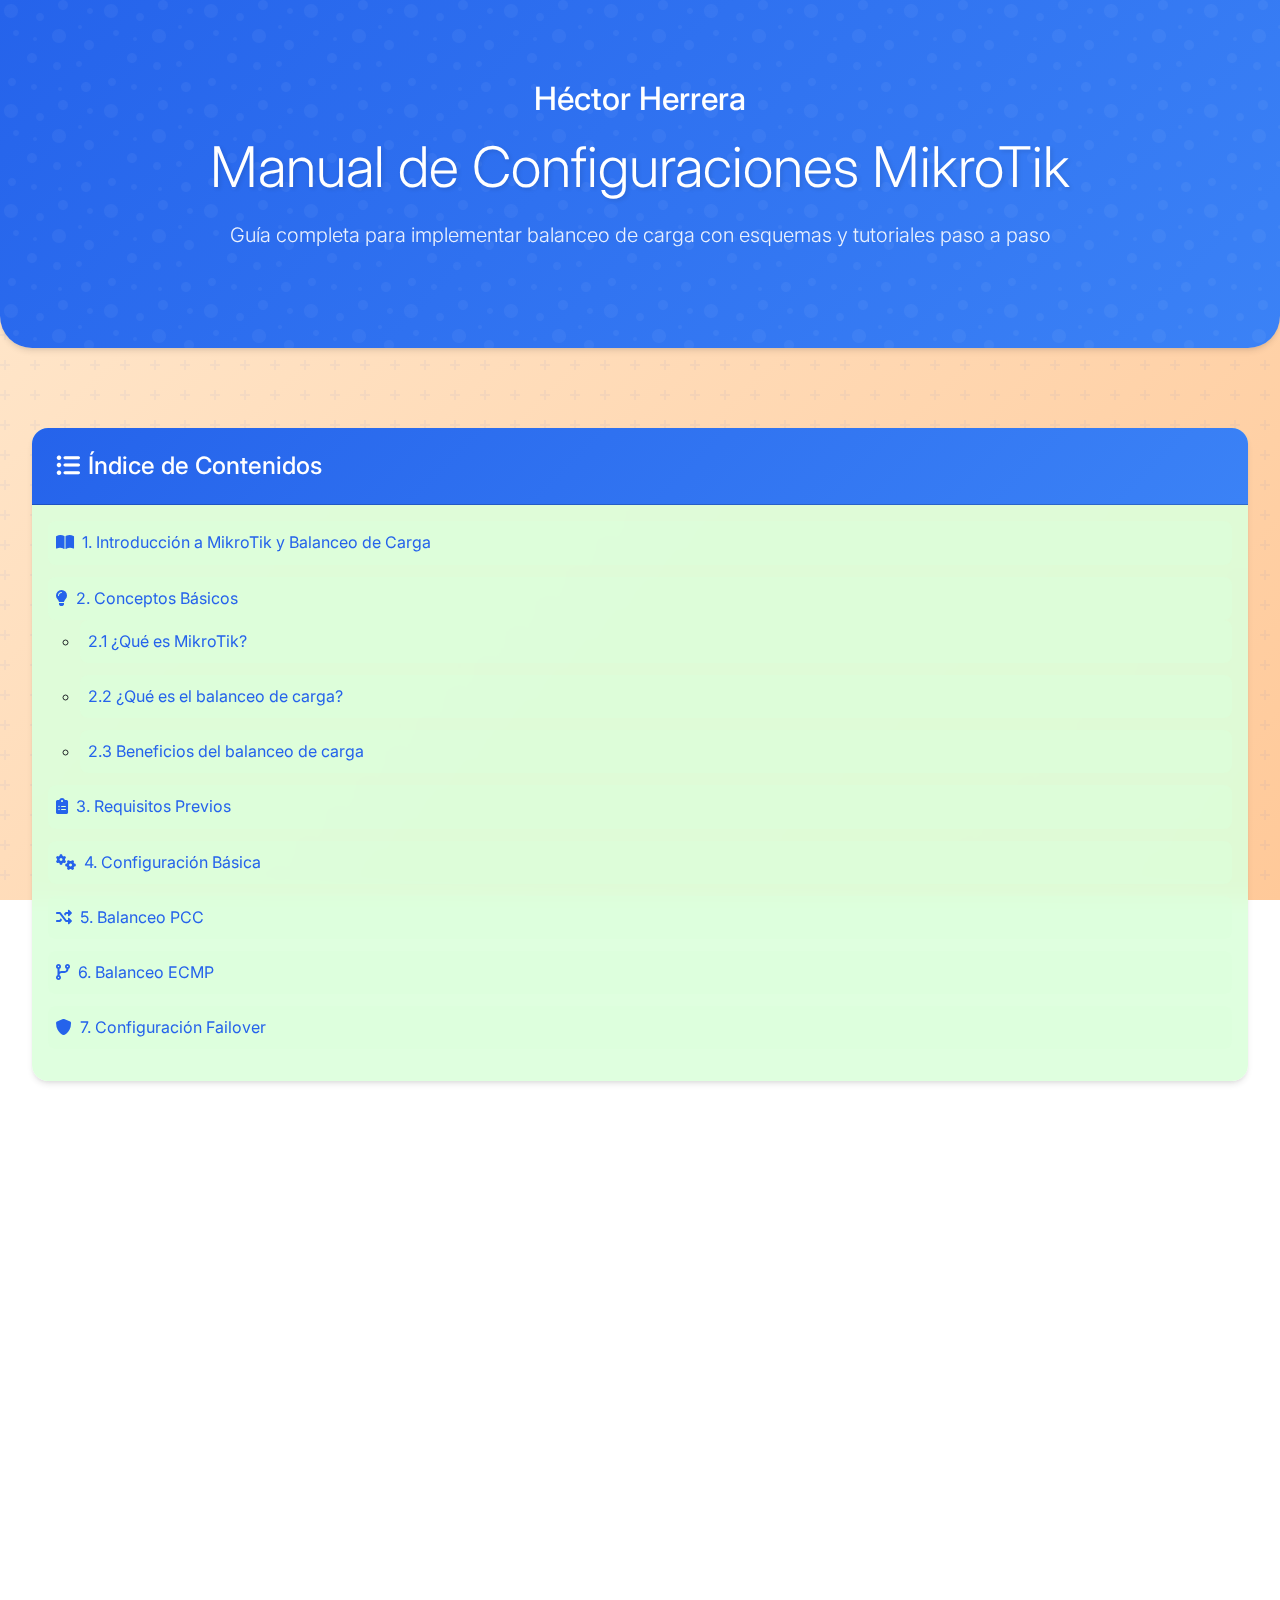
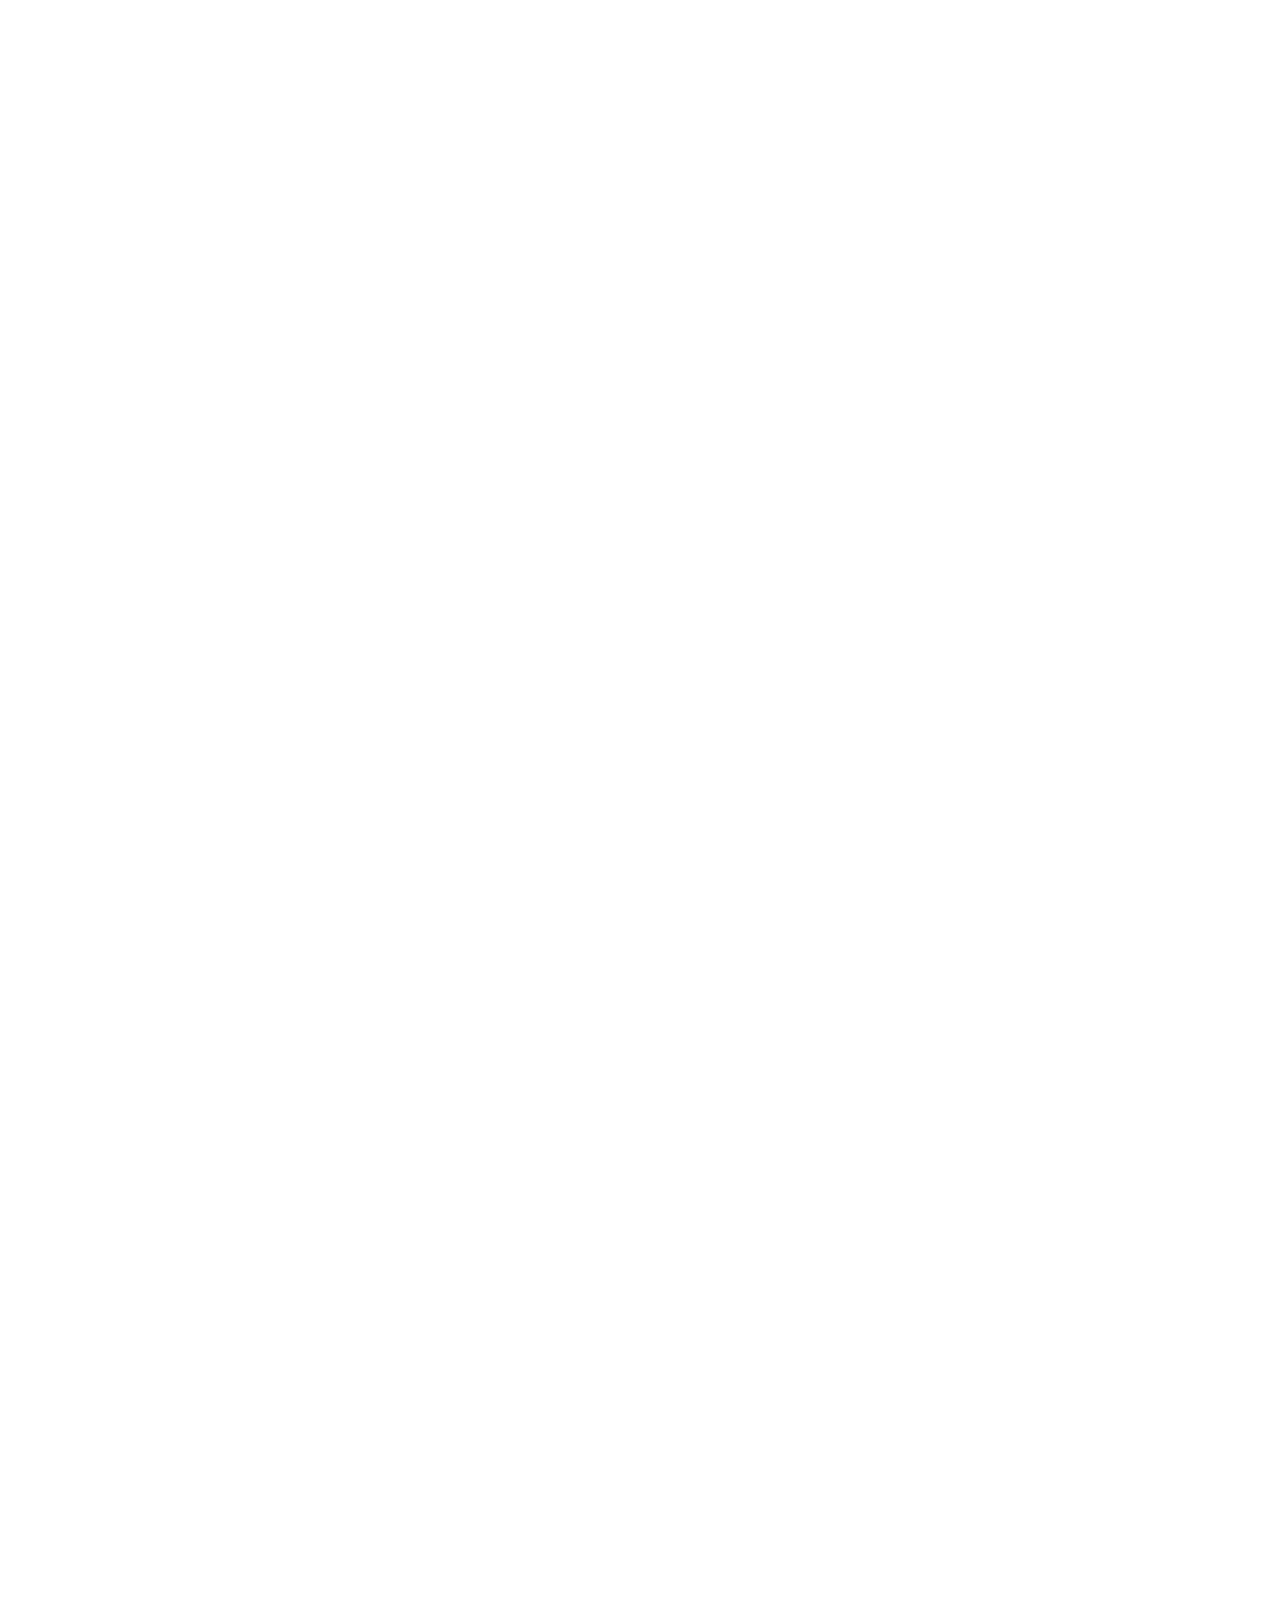
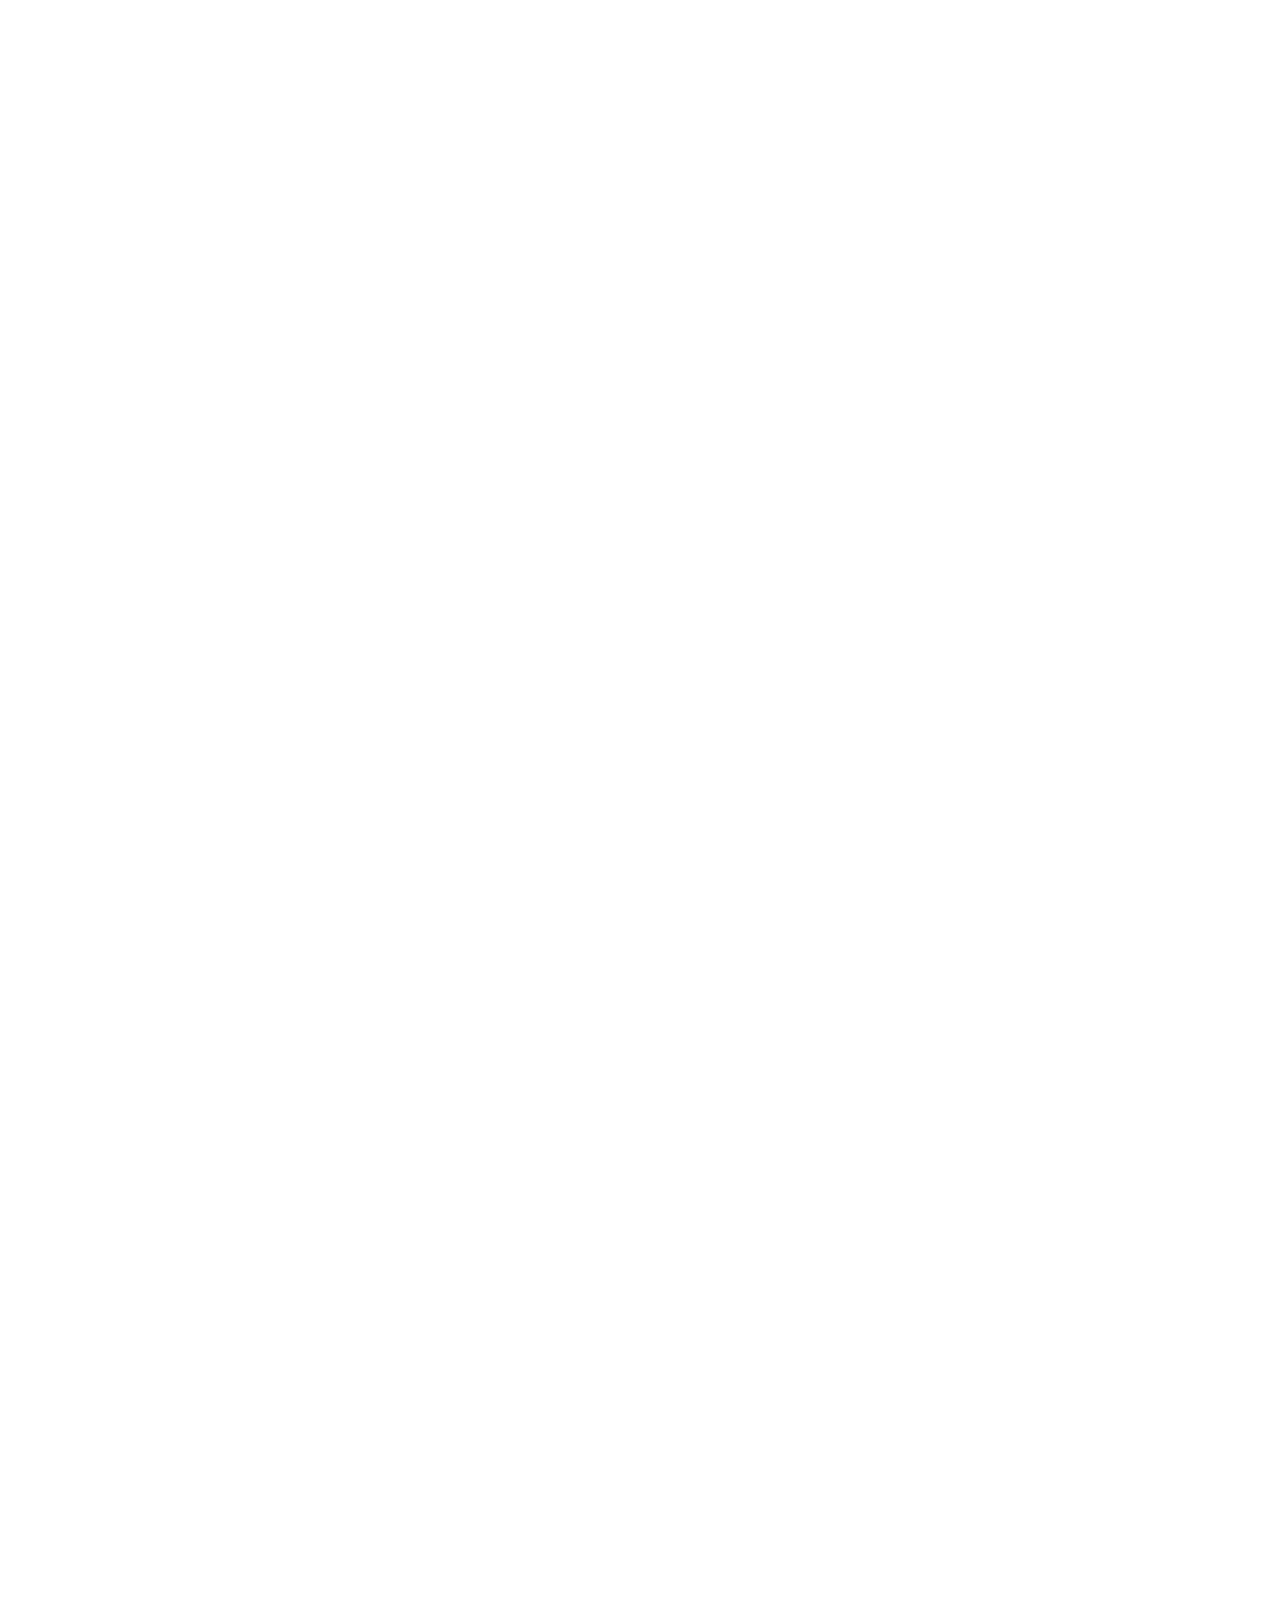
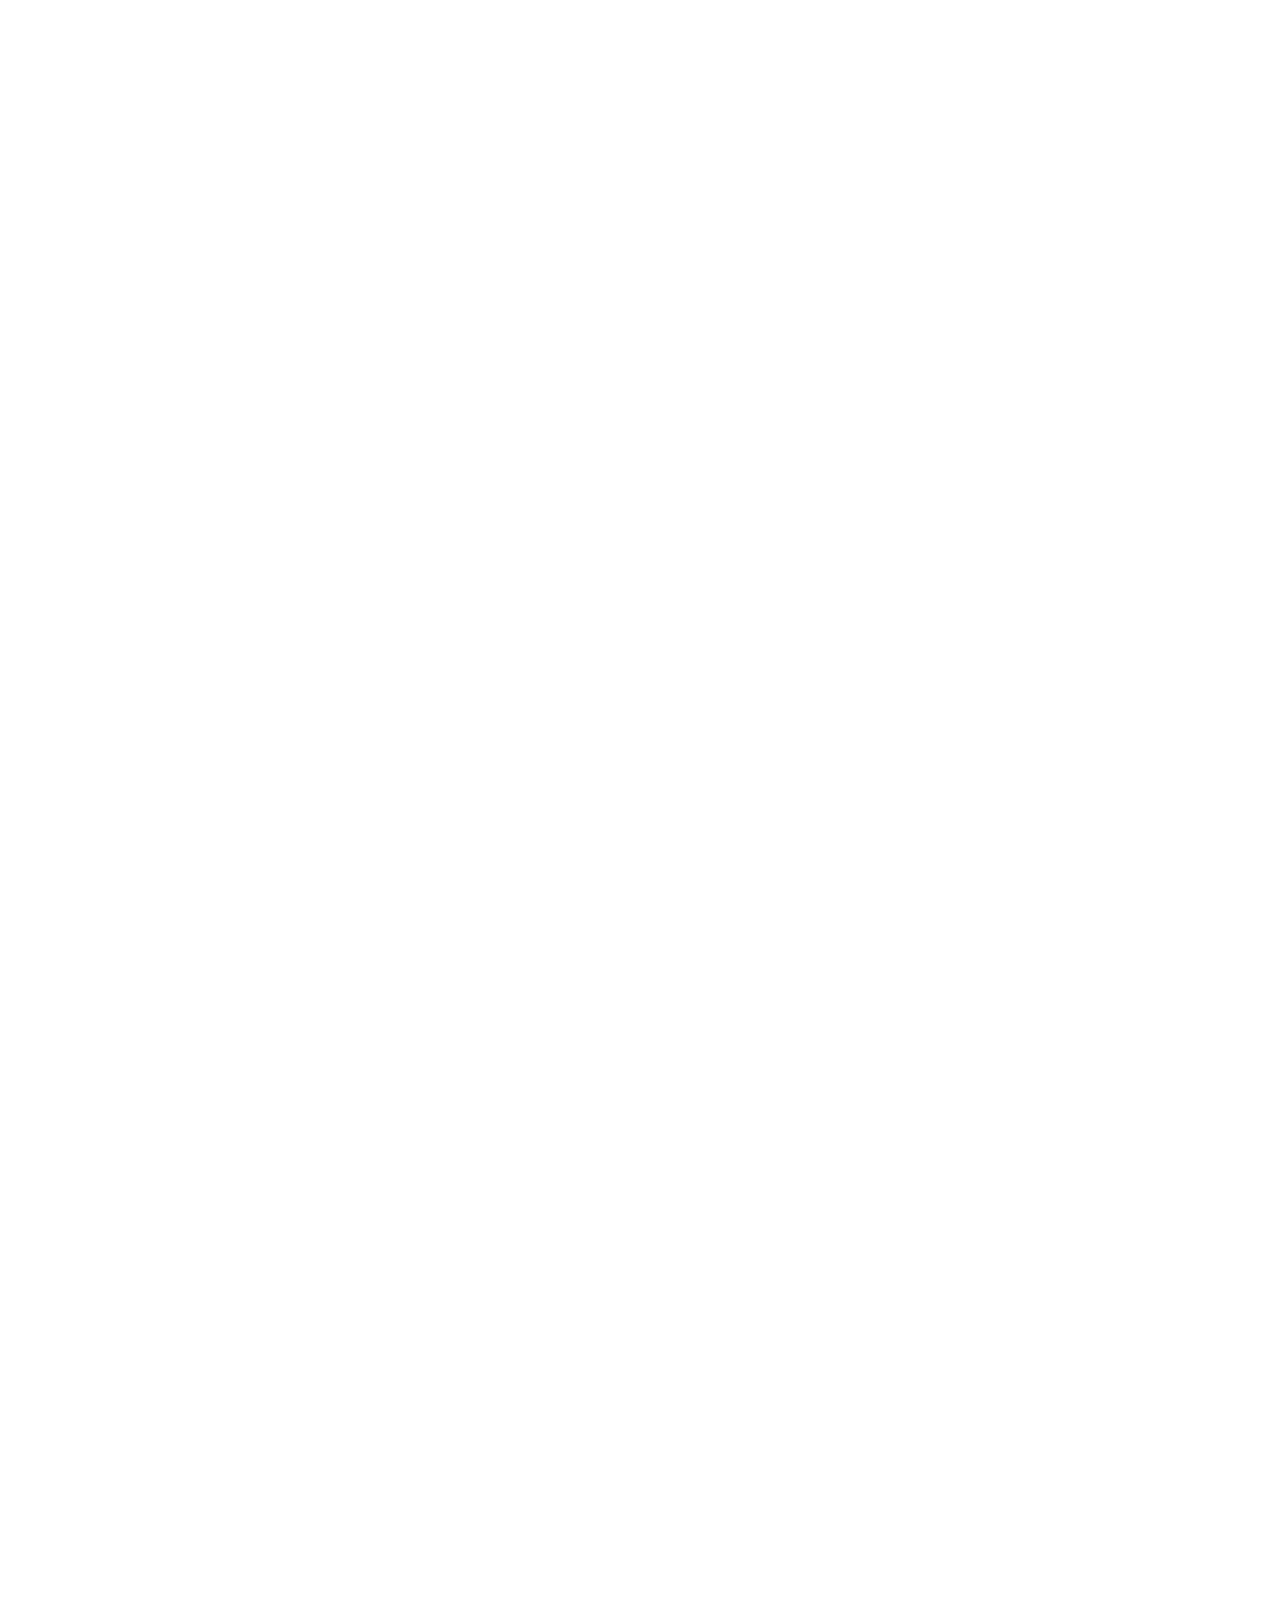
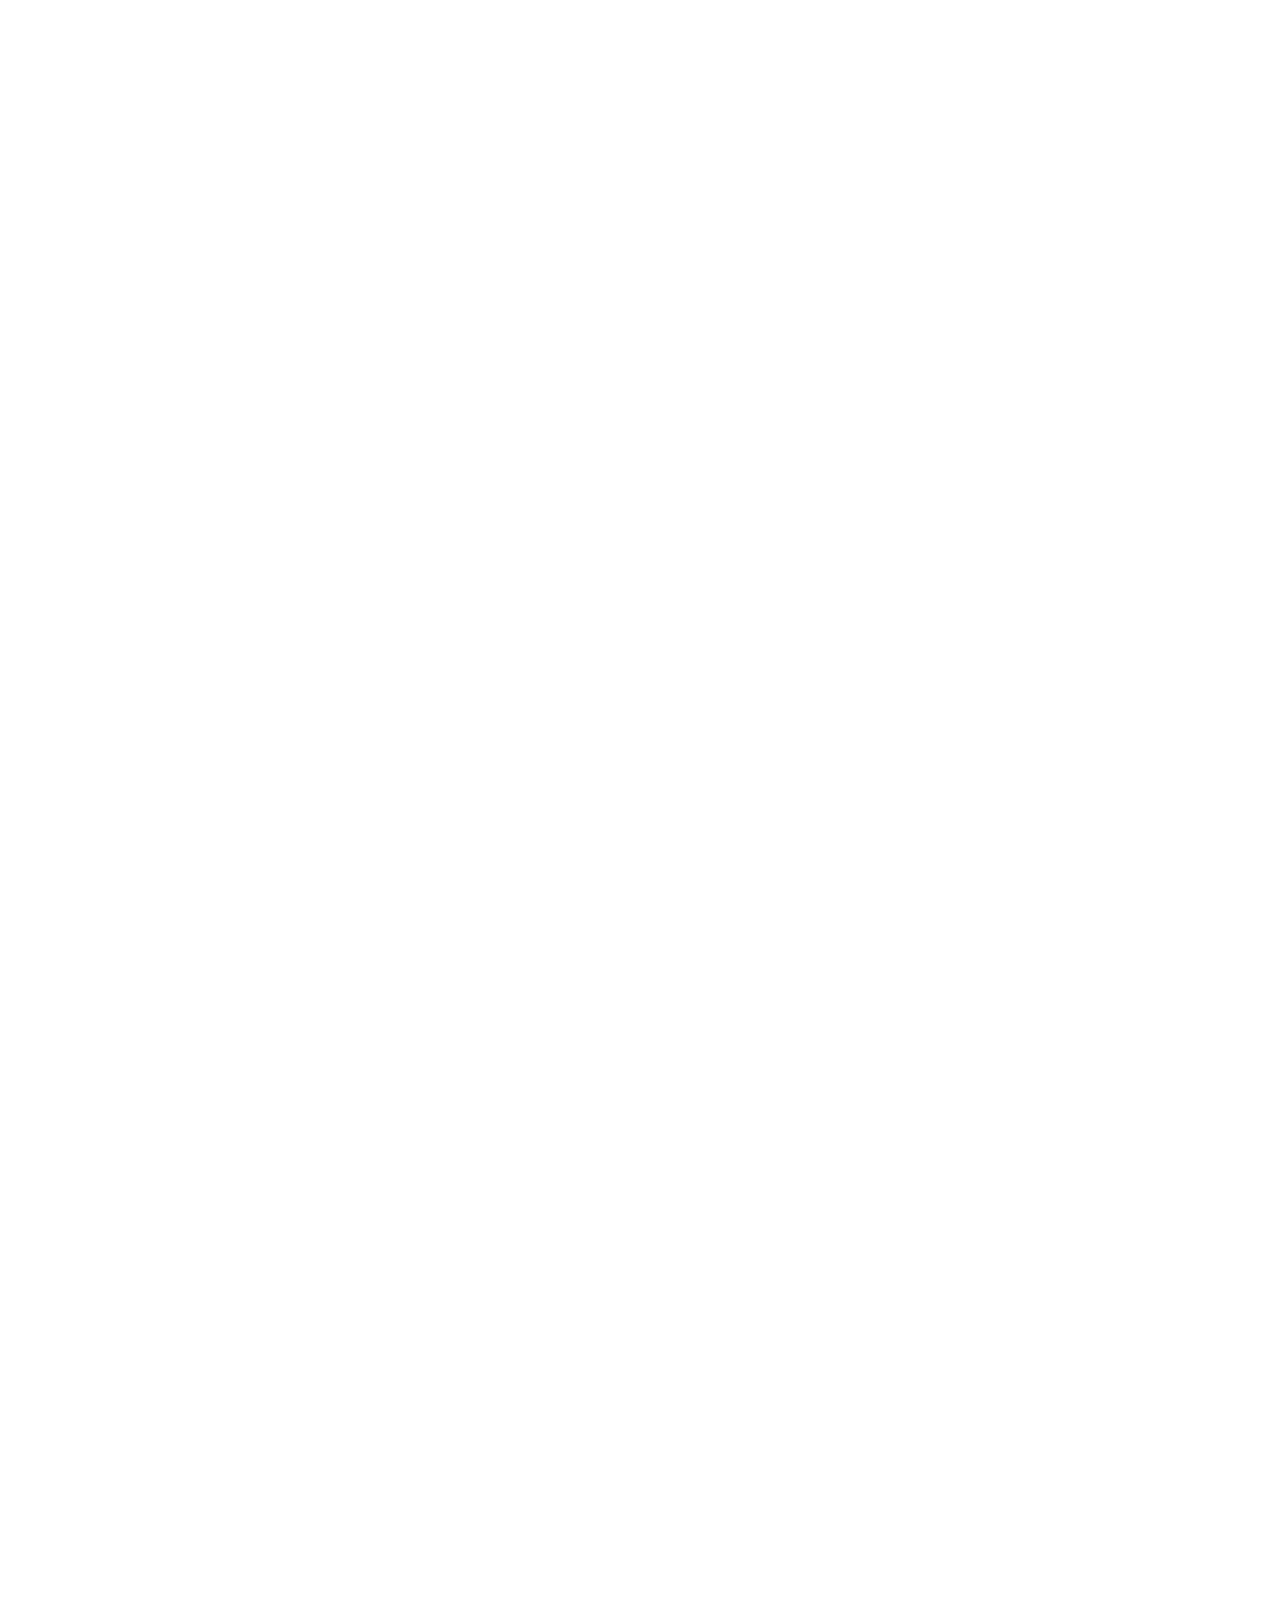
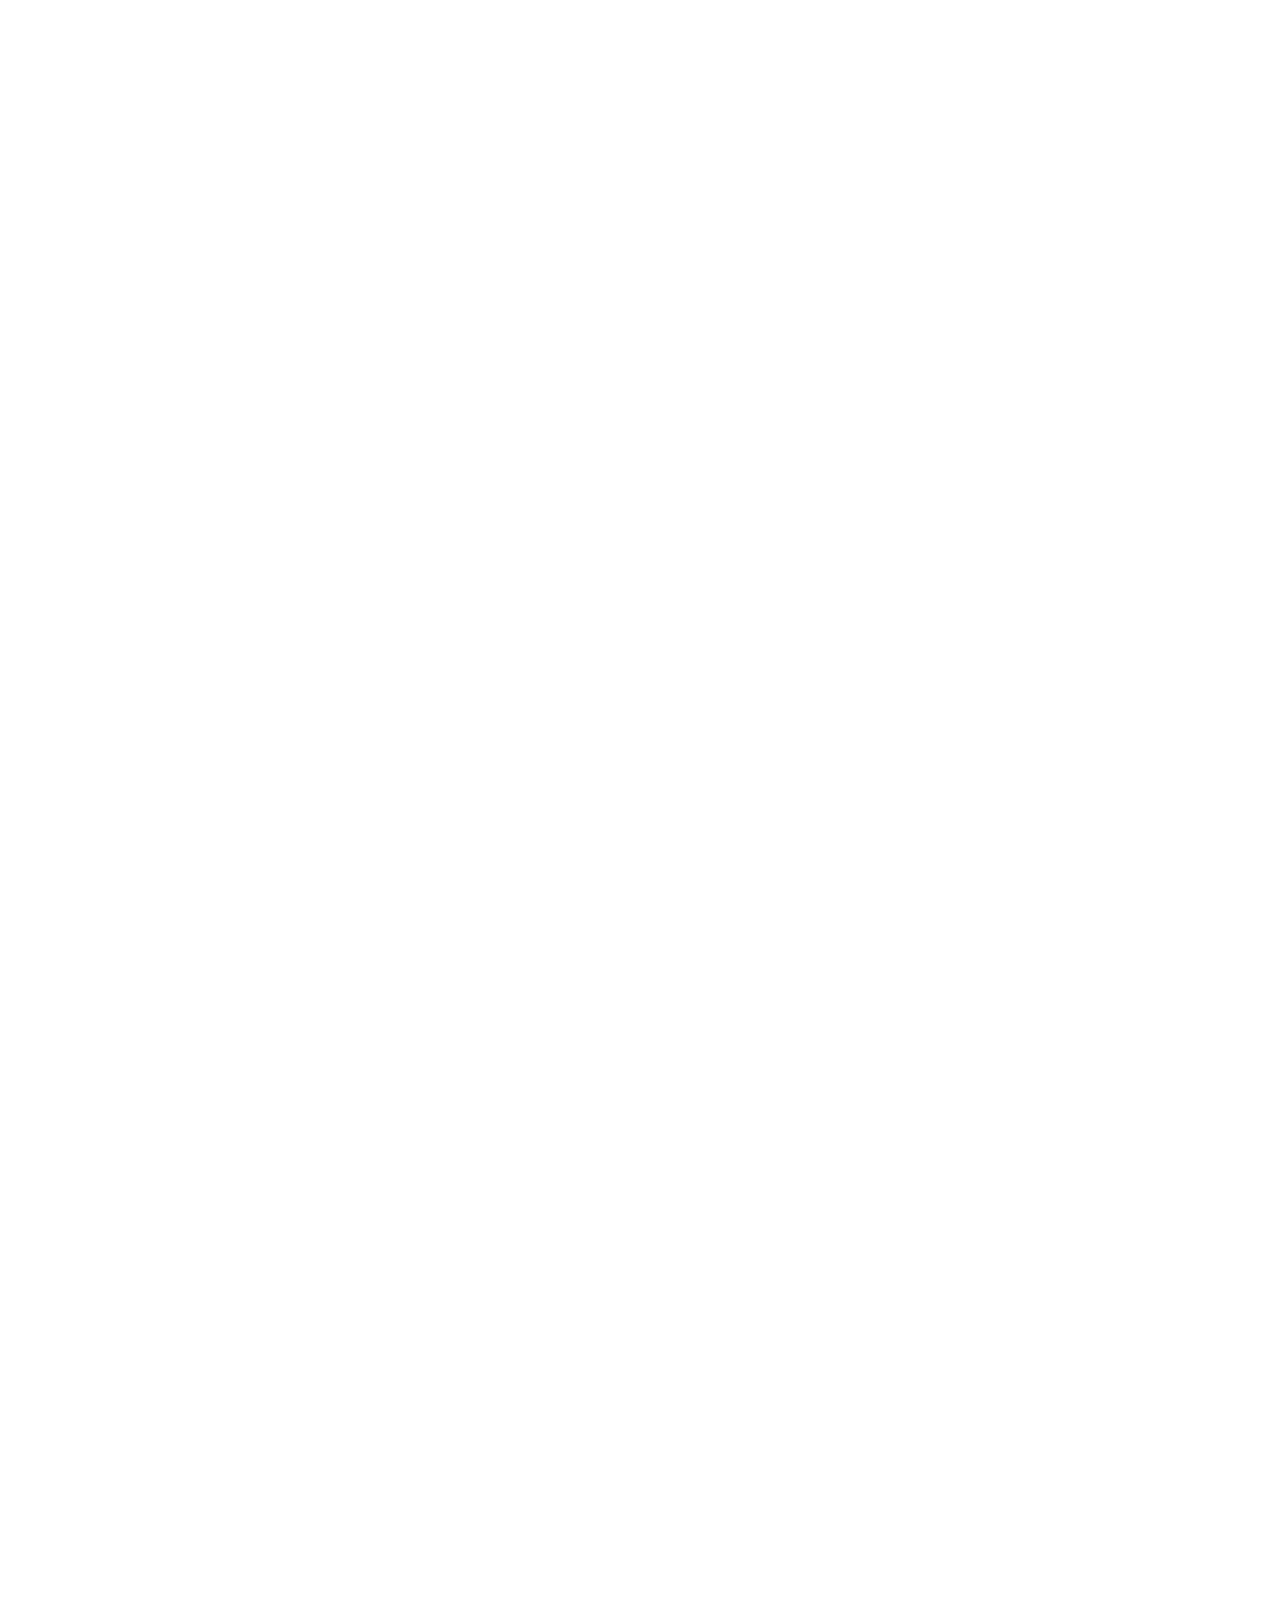
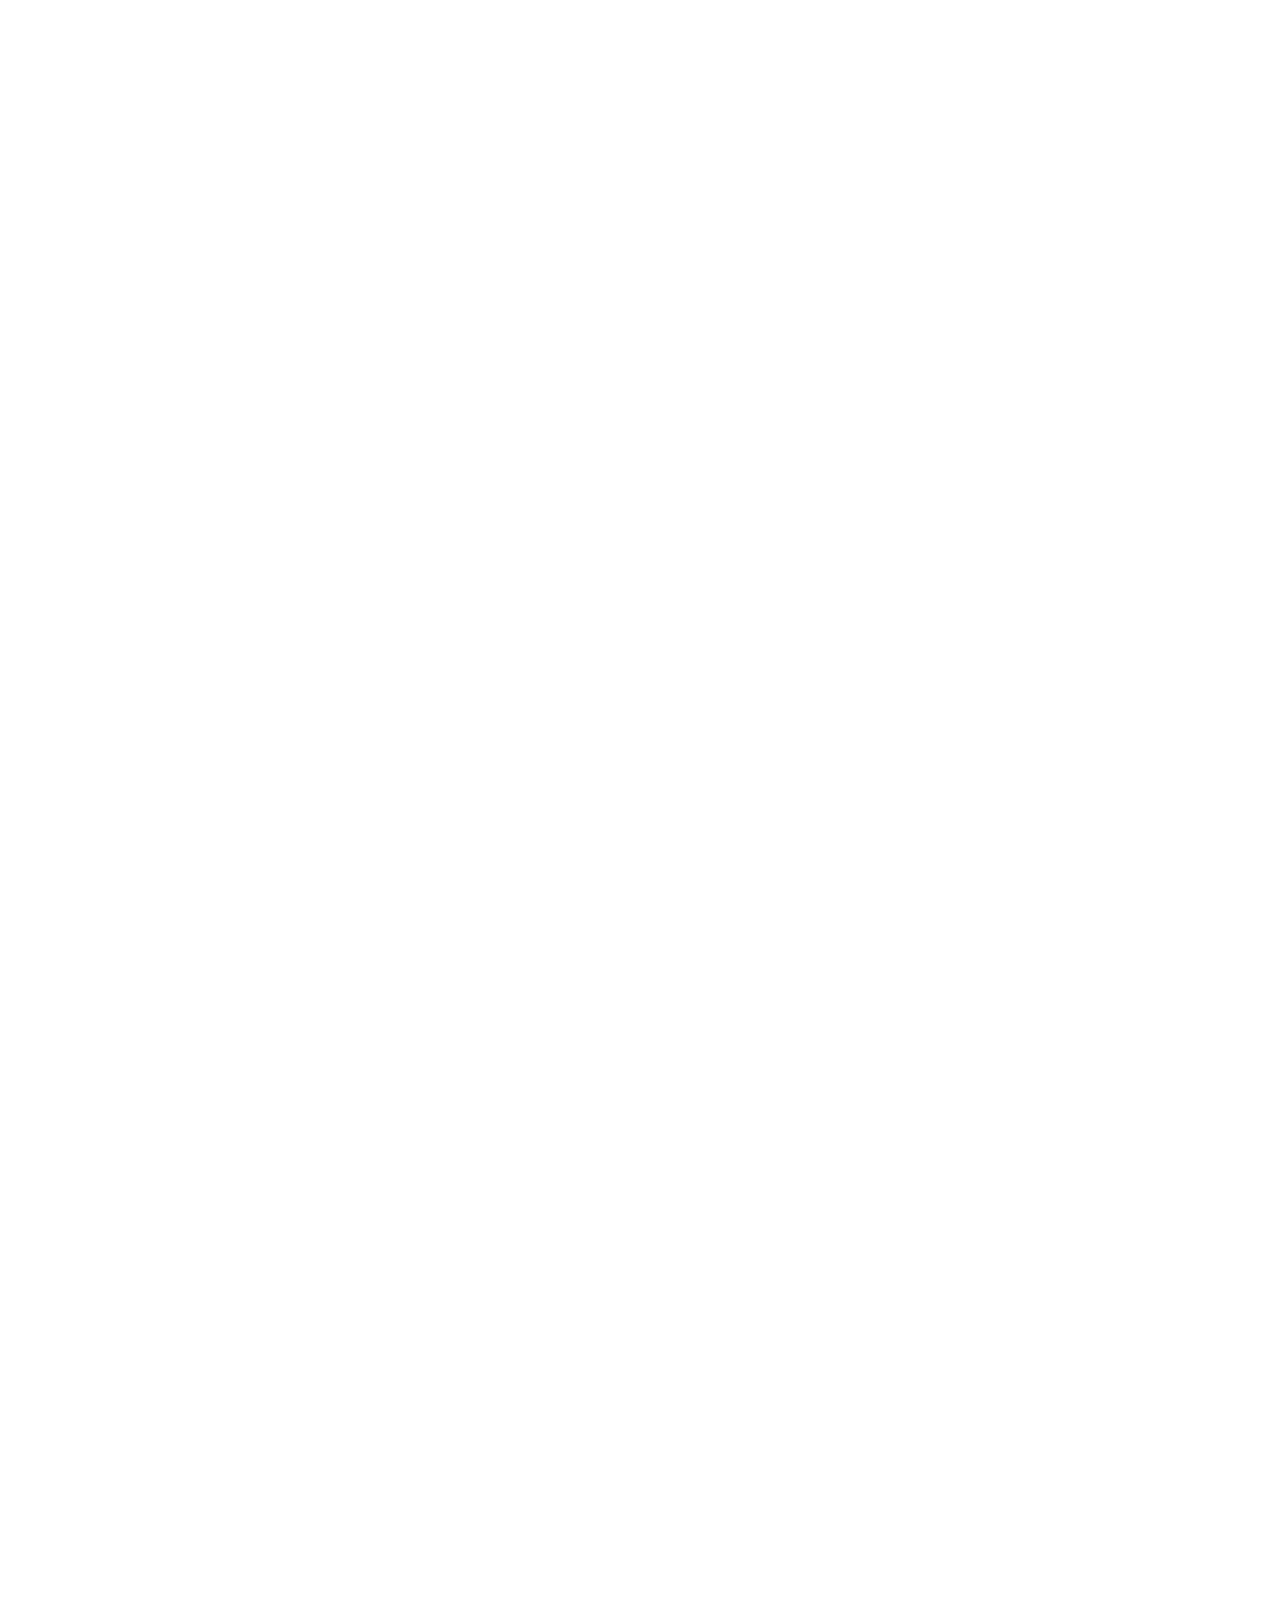
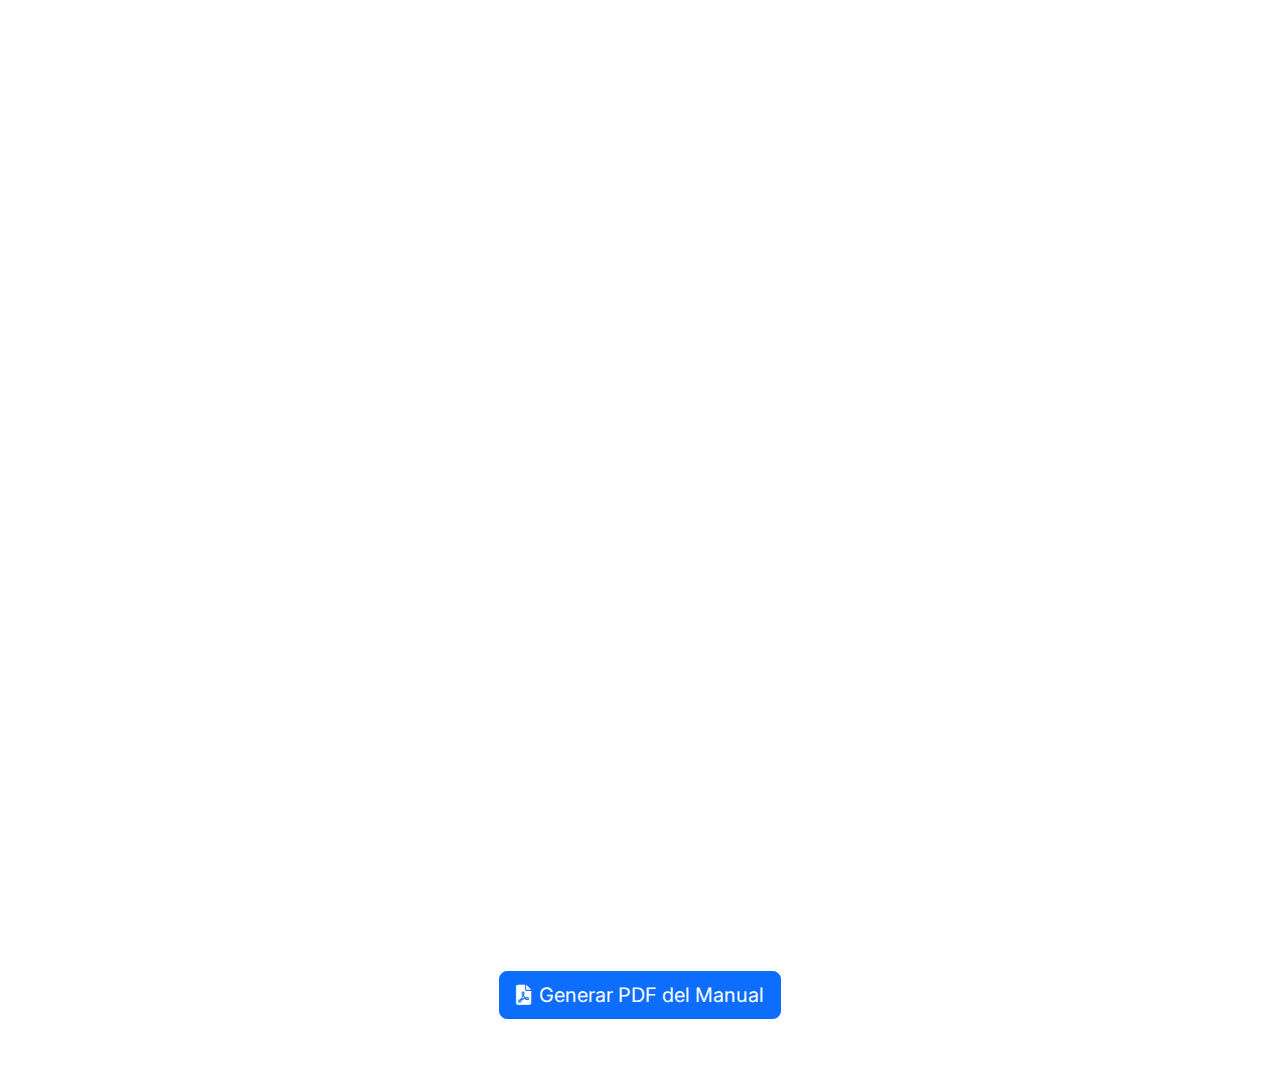
<file: index.html>
<!DOCTYPE html>
<html lang="es">
<head>
    <meta charset="UTF-8">
    <meta name="viewport" content="width=device-width, initial-scale=1.0">
    <meta name="theme-color" content="#2563eb">
    <link rel="manifest" href="manifest.json">
    <title>Manual de Configuraciones MikroTik - Balanceo de Carga</title>
    
    <!-- Fuentes -->
    <link href="https://fonts.googleapis.com/css2?family=Inter:wght@400;500;600;700;800&display=swap" rel="stylesheet">
    <link href="https://fonts.googleapis.com/css2?family=Fira+Code&display=swap" rel="stylesheet">
    
    <!-- Font Awesome -->
    <link rel="stylesheet" href="https://cdnjs.cloudflare.com/ajax/libs/font-awesome/6.0.0/css/all.min.css">
    
    <!-- Bootstrap CSS -->
    <link href="bootstrap.min.css" rel="stylesheet">
    
    <!-- Estilos personalizados -->
    <link rel="stylesheet" href="mikrotik-styles-new.css">
</head>
<body>
    <header class="text-center">
        <div class="container">
            <h2 class="text-white mb-3">Héctor Herrera</h2>
            <h1 class="display-4">Manual de Configuraciones MikroTik</h1>
            <p class="lead">Guía completa para implementar balanceo de carga con esquemas y tutoriales paso a paso</p>
        </div>
    </header>

    <div class="container">
        <!-- Índice de Contenidos -->
        <div class="row mb-5">
            <div class="col-12">
                <div class="card">
                    <div class="card-header">
                        <h2 class="h4 mb-0"><i class="fas fa-list-ul me-2"></i>Índice de Contenidos</h2>
                    </div>
                    <div class="card-body">
                        <ul class="toc-list">
                            <li>
                                <a href="#introduccion">
                                    <i class="fas fa-book-open me-2"></i>1. Introducción a MikroTik y Balanceo de Carga
                                </a>
                            </li>
                            <li>
                                <a href="#conceptos-basicos">
                                    <i class="fas fa-lightbulb me-2"></i>2. Conceptos Básicos
                                </a>
                                <ul>
                                    <li><a href="#que-es-mikrotik">2.1 ¿Qué es MikroTik?</a></li>
                                    <li><a href="#que-es-balanceo">2.2 ¿Qué es el balanceo de carga?</a></li>
                                    <li><a href="#beneficios">2.3 Beneficios del balanceo de carga</a></li>
                                </ul>
                            </li>
                            <li>
                                <a href="#requisitos">
                                    <i class="fas fa-clipboard-list me-2"></i>3. Requisitos Previos
                                </a>
                            </li>
                            <li>
                                <a href="#configuracion-basica">
                                    <i class="fas fa-cogs me-2"></i>4. Configuración Básica
                                </a>
                            </li>
                            <li>
                                <a href="#balanceo-pcc">
                                    <i class="fas fa-random me-2"></i>5. Balanceo PCC
                                </a>
                            </li>
                            <li>
                                <a href="#balanceo-ecmp">
                                    <i class="fas fa-code-branch me-2"></i>6. Balanceo ECMP
                                </a>
                            </li>
                            <li>
                                <a href="#failover">
                                    <i class="fas fa-shield-alt me-2"></i>7. Configuración Failover
                                </a>
                            </li>
                        </ul>
                    </div>
                </div>
            </div>
        </div>

        <!-- Introducción -->
        <section id="introduccion" class="mb-5">
            <div class="card">
                <div class="card-header">
                    <h2 class="h4 mb-0"><i class="fas fa-book-open me-2"></i>1. Introducción a MikroTik y Balanceo de Carga</h2>
                </div>
                <div class="card-body">
                    <div class="row align-items-center">
                        <div class="col-md-6">
                            <p>Los routers MikroTik son dispositivos de red potentes y versátiles que ofrecen una amplia gama de funcionalidades a un precio competitivo. Una de las características más útiles es la capacidad de realizar balanceo de carga entre múltiples conexiones a Internet.</p>
                            
                            <div class="features-list mt-4">
                                <div class="feature-item">
                                    <i class="fas fa-tachometer-alt text-primary"></i>
                                    <span>Mayor ancho de banda disponible</span>
                                </div>
                                <div class="feature-item">
                                    <i class="fas fa-random text-primary"></i>
                                    <span>Distribución eficiente del tráfico</span>
                                </div>
                                <div class="feature-item">
                                    <i class="fas fa-shield-alt text-primary"></i>
                                    <span>Mejor redundancia y disponibilidad</span>
                                </div>
                            </div>
                        </div>
                        <div class="col-md-6">
                            <div class="diagram-container">
                                <img src="mikrotik-diagram-intro.svg" alt="Diagrama de Balanceo de Carga MikroTik" class="img-fluid">
                                <p class="figure-caption">Figura 1: Esquema básico de balanceo de carga</p>
                            </div>
                        </div>
                    </div>
                </div>
            </div>
        </section>

        <!-- Conceptos Básicos -->
        <section id="conceptos-basicos" class="mb-5">
            <div class="card">
                <div class="card-header">
                    <h2 class="h4 mb-0"><i class="fas fa-lightbulb me-2"></i>2. Conceptos Básicos</h2>
                </div>
                <div class="card-body">
                    <div id="que-es-mikrotik" class="mb-5">
                        <h3 class="h5">2.1 ¿Qué es MikroTik?</h3>
                        <p>MikroTik es una empresa que desarrolla y vende equipos de red y el sistema operativo RouterOS, una solución completa para la gestión de redes. Sus productos son conocidos por su excelente relación calidad-precio y su versatilidad.</p>
                    </div>

                    <div id="que-es-balanceo" class="mb-5">
                        <h3 class="h5">2.2 ¿Qué es el balanceo de carga?</h3>
                        <p>El balanceo de carga es una técnica que permite distribuir el tráfico de red entre múltiples conexiones de manera eficiente, mejorando el rendimiento y la disponibilidad del sistema.</p>
                    </div>

                    <div id="beneficios" class="mb-5">
                        <h3 class="h5">2.3 Beneficios del balanceo de carga</h3>
                        <div class="row">
                            <div class="col-md-4">
                                <div class="benefit-card">
                                    <i class="fas fa-tachometer-alt"></i>
                                    <h4>Rendimiento</h4>
                                    <p>Mayor velocidad y mejor distribución del tráfico</p>
                                </div>
                            </div>
                            <div class="col-md-4">
                                <div class="benefit-card">
                                    <i class="fas fa-shield-alt"></i>
                                    <h4>Redundancia</h4>
                                    <p>Mayor disponibilidad y tolerancia a fallos</p>
                                </div>
                            </div>
                            <div class="col-md-4">
                                <div class="benefit-card">
                                    <i class="fas fa-chart-line"></i>
                                    <h4>Escalabilidad</h4>
                                    <p>Fácil adaptación al crecimiento de la red</p>
                                </div>
                            </div>
                        </div>
                    </div>
                </div>
            </div>
        </section>

        <!-- Requisitos Previos -->
        <section id="requisitos" class="mb-5">
            <div class="card">
                <div class="card-header">
                    <h2 class="h4 mb-0"><i class="fas fa-clipboard-list me-2"></i>3. Requisitos Previos</h2>
                </div>
                <div class="card-body">
                    <div class="row">
                        <div class="col-md-6">
                            <h3 class="h5">Hardware Necesario</h3>
                            <ul class="requirements-list">
                                <li><i class="fas fa-router"></i>Router MikroTik compatible</li>
                                <li><i class="fas fa-network-wired"></i>Múltiples interfaces de red</li>
                                <li><i class="fas fa-memory"></i>Memoria RAM suficiente</li>
                            </ul>
                        </div>
                        <div class="col-md-6">
                            <h3 class="h5">Software Requerido</h3>
                            <ul class="requirements-list">
                                <li><i class="fas fa-code"></i>RouterOS actualizado</li>
                                <li><i class="fas fa-desktop"></i>Winbox o WebFig</li>
                                <li><i class="fas fa-wifi"></i>Acceso a Internet</li>
                            </ul>
                        </div>
                    </div>
                </div>
            </div>
        </section>

        <!-- Configuración Básica -->
        <section id="configuracion-basica" class="mb-5">
            <div class="card">
                <div class="card-header">
                    <h2 class="h4 mb-0"><i class="fas fa-cogs me-2"></i>4. Configuración Básica</h2>
                </div>
                <div class="card-body">
                    <div class="setup-steps">
                        <div class="step">
                            <div class="step-number">1</div>
                            <div class="step-content">
                                <h3 class="h5">Acceso Inicial</h3>
                                <p>Conecte su router MikroTik y acceda a través de Winbox o WebFig</p>
                            </div>
                        </div>

                        <div class="step">
                            <div class="step-number">2</div>
                            <div class="step-content">
                                <h3 class="h5">Configuración de Interfaces</h3>
                                <p>Configura las interfaces físicas que se utilizarán para el balanceo:</p>
                                <div class="code-block">
                                    # Nombrar las interfaces
                                    /interface ethernet
                                    set [ find default-name=ether1 ] name=wan1
                                    set [ find default-name=ether2 ] name=wan2
                                    set [ find default-name=ether3 ] name=lan
                                </div>
                            </div>
                        </div>

                        <div class="step">
                            <div class="step-number">3</div>
                            <div class="step-content">
                                <h3 class="h5">Configuración de Direcciones IP</h3>
                                <p>Asigna las direcciones IP a cada interfaz:</p>
                                <div class="code-block">
                                    # Configurar IPs para WAN1
                                    /ip address
                                    add address=192.168.1.2/24 interface=wan1
                                    
                                    # Configurar IPs para WAN2
                                    add address=192.168.2.2/24 interface=wan2
                                    
                                    # Configurar IP para LAN
                                    add address=192.168.88.1/24 interface=lan
                                </div>
                            </div>
                        </div>

                        <div class="step">
                            <div class="step-number">4</div>
                            <div class="step-content">
                                <h3 class="h5">Configuración de Gateway</h3>
                                <p>Configura las rutas de gateway para cada conexión WAN:</p>
                                <div class="code-block">
                                    # Agregar rutas de gateway
                                    /ip route
                                    add gateway=192.168.1.1 check-gateway=ping distance=1
                                    add gateway=192.168.2.1 check-gateway=ping distance=1
                                </div>
                                <div class="note">
                                    <p><strong>Nota:</strong> El parámetro check-gateway=ping asegura que la ruta solo se use si el gateway está accesible.</p>
                                </div>
                            </div>
                        </div>

                        <div class="step">
                            <div class="step-number">5</div>
                            <div class="step-content">
                                <h3 class="h5">Configuración de NAT</h3>
                                <p>Configura el NAT para permitir que los clientes de la red local accedan a Internet:</p>
                                <div class="code-block">
                                    # Configurar reglas de NAT
                                    /ip firewall nat
                                    add chain=srcnat out-interface=wan1 action=masquerade
                                    add chain=srcnat out-interface=wan2 action=masquerade
                                </div>
                            </div>
                        </div>
                    </div>

                    <div class="warning mt-4">
                        <p><strong>¡Importante!</strong> Asegúrate de guardar la configuración después de cada cambio usando el comando <code>/system backup save name=config-inicial</code></p>
                    </div>
                </div>
            </div>
                <div class="card-header">
                    <h2 class="h4 mb-0"><i class="fas fa-cogs me-2"></i>4. Configuración Básica</h2>
                </div>
                <div class="card-body">
                    <div class="setup-steps">
                        <div class="step">
                            <div class="step-number">1</div>
                            <div class="step-content">
                                <h3 class="h5">Acceso Inicial</h3>
                                <p>Conecte su router MikroTik y acceda a través de Winbox o WebFig</p>
                            </div>
                        </div>
                        <div class="step">
                            <div class="step-number">2</div>
                            <div class="step-content">
                                <h3 class="h5">Configuración de Interfaces</h3>
                                <p>Configure las interfaces físicas y asigne nombres descriptivos</p>
                            </div>
                        </div>
                        <div class="step">
                            <div class="step-number">3</div>
                            <div class="step-content">
                                <h3 class="h5">Direccionamiento IP</h3>
                                <p>Asigne direcciones IP a cada interfaz según su red</p>
                            </div>
                        </div>
                    </div>
                </div>
            </div>
        </section>

        <!-- Balanceo PCC -->
        <section id="balanceo-pcc" class="mb-5">
            <div class="card">
                <div class="card-header">
                    <h2 class="h4 mb-0"><i class="fas fa-random me-2"></i>5. Balanceo PCC</h2>
                </div>
                <div class="card-body">
                    <div class="row align-items-center">
                        <div class="col-md-6">
                            <h3 class="h5">Configuración PCC</h3>
                            <p>El balanceo PCC (Per Connection Classifier) permite distribuir el tráfico entre múltiples conexiones basándose en la información de origen y destino de los paquetes.</p>
                            <div class="code-block">
                                <pre><code>/ip firewall mangle
add chain=prerouting dst-address=!192.168.0.0/16 per-connection-classifier=both-addresses:2/0</code></pre>
                            </div>
                        </div>
                        <div class="col-md-6">
                            <div class="diagram-container">
                                <img src="mikrotik-pcc-diagram.svg" alt="Diagrama de Balanceo PCC" class="img-fluid">
                                <p class="figure-caption">Figura 2: Esquema de balanceo PCC</p>
                            </div>
                        </div>
                    </div>
                </div>
            </div>
        </section>

        <!-- Configuración Failover -->
        <section id="failover" class="mb-5">
            <div class="card">
                <div class="card-header">
                    <h2 class="h4 mb-0"><i class="fas fa-shield-alt me-2"></i>7. Configuración Failover</h2>
                </div>
                <div class="card-body">
                    <p>El failover es un mecanismo que permite cambiar automáticamente a una conexión de respaldo cuando la conexión principal falla.</p>

                    <div class="diagram-container mb-4">
                        <img src="mikrotik-failover-diagram.svg" alt="Diagrama de Configuración Failover" class="img-fluid">
                        <p class="figure-caption">Figura 4: Esquema de configuración Failover</p>
                    </div>

                    <div class="setup-steps">
                        <div class="step">
                            <div class="step-number">1</div>
                            <div class="step-content">
                                <h3 class="h5">Configurar Monitoreo de Enlaces</h3>
                                <p>Primero, configuramos el monitoreo de los enlaces:</p>
                                <div class="code-block">
                                    # Configurar script de monitoreo
                                    /system script
                                    add name=check-gateway source={
                                        :local ping1 [/ping 8.8.8.8 interface=wan1 count=4]
                                        :if ($ping1 = 0) do={
                                            /ip route disable [find gateway=192.168.1.1]
                                        } else={
                                            /ip route enable [find gateway=192.168.1.1]
                                        }
                                    }
                                </div>
                            </div>
                        </div>

                        <div class="step">
                            <div class="step-number">2</div>
                            <div class="step-content">
                                <h3 class="h5">Configurar Rutas con Prioridad</h3>
                                <p>Configuramos las rutas con diferentes distancias para establecer prioridades:</p>
                                <div class="code-block">
                                    # Configurar rutas con prioridad
                                    /ip route
                                    add dst-address=0.0.0.0/0 gateway=192.168.1.1 distance=1 check-gateway=ping comment="WAN1 Principal"
                                    add dst-address=0.0.0.0/0 gateway=192.168.2.1 distance=2 check-gateway=ping comment="WAN2 Backup"
                                </div>
                                <div class="note">
                                    <p><strong>Nota:</strong> La ruta con menor distancia (distance=1) será la preferida.</p>
                                </div>
                            </div>
                        </div>

                        <div class="step">
                            <div class="step-number">3</div>
                            <div class="step-content">
                                <h3 class="h5">Configurar Scheduler</h3>
                                <p>Configuramos un scheduler para ejecutar el script de monitoreo periódicamente:</p>
                                <div class="code-block">
                                    # Agregar scheduler
                                    /system scheduler
                                    add interval=30s name=check-gateway on-event=check-gateway start-time=startup
                                </div>
                            </div>
                        </div>

                        <div class="step">
                            <div class="step-number">4</div>
                            <div class="step-content">
                                <h3 class="h5">Configurar Notificaciones</h3>
                                <p>Opcionalmente, podemos configurar notificaciones cuando ocurre un failover:</p>
                                <div class="code-block">
                                    # Configurar notificaciones
                                    /system script
                                    add name=notify-failover source={
                                        :log warning "Failover activado: Cambiando a conexión de respaldo"
                                        # Aquí puedes agregar más acciones como enviar email o SMS
                                    }
                                </div>
                            </div>
                        </div>
                    </div>

                    <div class="warning mt-4">
                        <p><strong>¡Importante!</strong> Asegúrate de probar la configuración de failover en un entorno controlado antes de implementarla en producción.</p>
                    </div>

                    <div class="note mt-4">
                        <p><strong>Consejo:</strong> Para un failover más robusto, considera monitorear múltiples destinos y usar scripts más elaborados que tengan en cuenta factores como latencia y pérdida de paquetes.</p>
                    </div>
                </div>
            </div>
        </section>

        <!-- Solución de Problemas y Casos de Uso -->
        <section id="solucion-problemas" class="mb-5">
            <div class="card">
                <div class="card-header">
                    <h2 class="h4 mb-0"><i class="fas fa-tools me-2"></i>8. Solución de Problemas y Casos de Uso</h2>
                </div>
                <div class="card-body">
                    <h3 class="h5 mb-4">Problemas Comunes y Soluciones</h3>
                    
                    <div class="problem-solution mb-4">
                        <h4 class="h6"><i class="fas fa-exclamation-triangle text-warning"></i> Problema 1: No hay conectividad en una WAN</h4>
                        <div class="solution-steps">
                            <p><strong>Pasos de diagnóstico:</strong></p>
                            <div class="code-block">
                                # Verificar estado de la interfaz
                                /interface print where name=wan1
                                
                                # Probar conectividad al gateway
                                /ping 192.168.1.1 interface=wan1
                                
                                # Verificar rutas
                                /ip route print where gateway=192.168.1.1
                            </div>
                        </div>
                    </div>

                    <div class="problem-solution mb-4">
                        <h4 class="h6"><i class="fas fa-exclamation-triangle text-warning"></i> Problema 2: El balanceo no es equitativo</h4>
                        <div class="solution-steps">
                            <p><strong>Verificación y ajuste:</strong></p>
                            <div class="code-block">
                                # Verificar estadísticas de conexiones
                                /ip firewall connection print
                                
                                # Ajustar reglas PCC si es necesario
                                /ip firewall mangle print where chain=prerouting
                            </div>
                        </div>
                    </div>

                    <div class="problem-solution mb-4">
                        <h4 class="h6"><i class="fas fa-exclamation-triangle text-warning"></i> Problema 3: Failover no funciona correctamente</h4>
                        <div class="solution-steps">
                            <p><strong>Verificación del sistema:</strong></p>
                            <div class="code-block">
                                # Verificar logs del sistema
                                /log print where topics=system,warning
                                
                                # Verificar script de monitoreo
                                /system script print where name=check-gateway
                                
                                # Verificar scheduler
                                /system scheduler print where name=check-gateway
                            </div>
                        </div>
                    </div>

                    <h3 class="h5 mb-4 mt-5">Casos de Uso Comunes</h3>

                    <div class="use-case mb-4">
                        <h4 class="h6"><i class="fas fa-building text-primary"></i> Caso 1: Oficina Pequeña</h4>
                        <p>Configuración recomendada para una oficina con 10-20 usuarios:</p>
                        <ul>
                            <li>Usar balanceo PCC para mejor distribución del tráfico</li>
                            <li>Configurar QoS para priorizar tráfico VoIP</li>
                            <li>Implementar failover básico</li>
                        </ul>
                        <div class="code-block">
                            # Ejemplo de QoS para VoIP
                            /ip firewall mangle
                            add chain=prerouting protocol=udp dst-port=5060 action=mark-connection new-connection-mark=voip_conn
                            add chain=prerouting connection-mark=voip_conn action=mark-packet new-packet-mark=voip_packet
                            
                            /queue simple
                            add name=VoIP packet-marks=voip_packet priority=1/1
                        </div>
                    </div>

                    <div class="use-case mb-4">
                        <h4 class="h6"><i class="fas fa-industry text-primary"></i> Caso 2: Empresa Mediana</h4>
                        <p>Configuración para empresa con 50+ usuarios y servicios críticos:</p>
                        <ul>
                            <li>Combinar PCC con ECMP para mejor rendimiento</li>
                            <li>Implementar failover avanzado con múltiples checkpoints</li>
                            <li>Configurar VLANs para segmentación</li>
                        </ul>
                        <div class="code-block">
                            # Configuración de VLANs
                            /interface vlan
                            add name=vlan10_admin interface=lan vlan-id=10
                            add name=vlan20_users interface=lan vlan-id=20
                            add name=vlan30_voip interface=lan vlan-id=30
                            
                            # Direccionamiento por VLAN
                            /ip address
                            add address=192.168.10.1/24 interface=vlan10_admin
                            add address=192.168.20.1/24 interface=vlan20_users
                            add address=192.168.30.1/24 interface=vlan30_voip
                        </div>
                    </div>

                    <div class="note mt-4">
                        <p><strong>Consejo:</strong> Mantén un registro detallado de todas las configuraciones y cambios realizados. Esto facilitará la solución de problemas futuros.</p>
                    </div>

                    <div class="warning mt-4">
                        <p><strong>¡Importante!</strong> Antes de implementar cualquier cambio en producción, prueba la configuración en un entorno de prueba y ten un plan de rollback.</p>
                    </div>
                </div>
            </div>
        </section>

        <!-- Recursos Adicionales -->
        <section id="recursos-adicionales" class="mb-5">
            <div class="card">
                <div class="card-header">
                    <h2 class="h4 mb-0"><i class="fas fa-book me-2"></i>9. Recursos Adicionales</h2>
                </div>
                <div class="card-body">
                    <div class="row">
                        <div class="col-md-6">
                            <h3 class="h5">Documentación Oficial</h3>
                            <ul class="resource-list">
                                <li>
                                    <i class="fas fa-file-pdf text-danger"></i>
                                    <a href="https://wiki.mikrotik.com/wiki/Manual:TOC" target="_blank">Manual MikroTik Wiki</a>
                                    <p class="small text-muted">Documentación completa de todas las características de RouterOS</p>
                                </li>
                                <li>
                                    <i class="fas fa-graduation-cap text-primary"></i>
                                    <a href="https://mikrotik.com/training" target="_blank">MikroTik Training</a>
                                    <p class="small text-muted">Cursos oficiales y certificaciones</p>
                                </li>
                            </ul>
                        </div>
                        <div class="col-md-6">
                            <h3 class="h5">Herramientas Útiles</h3>
                            <ul class="resource-list">
                                <li>
                                    <i class="fas fa-download text-success"></i>
                                    <a href="https://mikrotik.com/download" target="_blank">Descargas Oficiales</a>
                                    <p class="small text-muted">Software y herramientas oficiales de MikroTik</p>
                                </li>
                                <li>
                                    <i class="fas fa-calculator text-info"></i>
                                    <a href="https://mikrotik.com/calculator" target="_blank">Calculadora de Direcciones IP</a>
                                    <p class="small text-muted">Herramienta para cálculos de subredes</p>
                                </li>
                            </ul>
                        </div>
                    </div>

                    <div class="row mt-4">
                        <div class="col-md-6">
                            <h3 class="h5">Comunidad y Soporte</h3>
                            <ul class="resource-list">
                                <li>
                                    <i class="fas fa-users text-warning"></i>
                                    <a href="https://forum.mikrotik.com/" target="_blank">Foro Oficial MikroTik</a>
                                    <p class="small text-muted">Comunidad activa de usuarios y expertos</p>
                                </li>
                                <li>
                                    <i class="fas fa-headset text-danger"></i>
                                    <a href="https://mikrotik.com/support" target="_blank">Soporte Técnico</a>
                                    <p class="small text-muted">Contacto directo con soporte de MikroTik</p>
                                </li>
                            </ul>
                        </div>
                        <div class="col-md-6">
                            <h3 class="h5">Ejemplos y Scripts</h3>
                            <ul class="resource-list">
                                <li>
                                    <i class="fas fa-code text-success"></i>
                                    <a href="https://wiki.mikrotik.com/wiki/Scripts" target="_blank">Biblioteca de Scripts</a>
                                    <p class="small text-muted">Colección de scripts útiles de la comunidad</p>
                                </li>
                                <li>
                                    <i class="fas fa-laptop-code text-primary"></i>
                                    <a href="https://wiki.mikrotik.com/wiki/Manual:Scripting" target="_blank">Guía de Scripting</a>
                                    <p class="small text-muted">Aprende a crear tus propios scripts</p>
                                </li>
                            </ul>
                        </div>
                    </div>

                    <div class="note mt-4">
                        <p><strong>Recomendación:</strong> Únete a la comunidad MikroTik para mantenerte actualizado sobre las últimas novedades y mejores prácticas.</p>
                    </div>

                    <div class="warning mt-4">
                        <p><strong>¡Importante!</strong> Siempre verifica que estás utilizando la documentación correspondiente a tu versión de RouterOS.</p>
                    </div>
                </div>
            </div>
        </section>

        <!-- Balanceo ECMP -->
        <section id="balanceo-ecmp" class="mb-5">
            <div class="card">
                <div class="card-header">
                    <h2 class="h4 mb-0"><i class="fas fa-code-branch me-2"></i>6. Balanceo ECMP</h2>
                </div>
                <div class="card-body">
                    <div class="row align-items-center">
                        <div class="col-md-6">
                            <h3 class="h5">Configuración ECMP</h3>
                            <p>El balanceo ECMP (Equal Cost Multi-Path) distribuye el tráfico entre rutas de igual costo utilizando diferentes algoritmos.</p>
                            <div class="code-block">
                                <pre><code>/ip route
add dst-address=0.0.0.0/0 gateway=ISP1,ISP2 check-gateway=ping</code></pre>
                            </div>
                        </div>
                        <div class="col-md-6">
                            <div class="diagram-container">
                                <img src="mikrotik-ecmp-diagram.svg" alt="Diagrama de Balanceo ECMP" class="img-fluid">
                                <p class="figure-caption">Figura 3: Esquema de balanceo ECMP</p>
                            </div>
                        </div>
                    </div>
                </div>
            </div>
        </section>

        <!-- Configuración Failover -->
        <section id="failover" class="mb-5">
            <div class="card">
                <div class="card-header">
                    <h2 class="h4 mb-0"><i class="fas fa-shield-alt me-2"></i>7. Configuración Failover</h2>
                </div>
                <div class="card-body">
                    <div class="row align-items-center">
                        <div class="col-md-6">
                            <h3 class="h5">Configuración de Failover</h3>
                            <p>El failover permite mantener la conexión activa cuando una de las líneas falla, cambiando automáticamente a la línea de respaldo.</p>
                            <div class="code-block">
                                <pre><code>/ip route
add dst-address=0.0.0.0/0 gateway=ISP1 distance=1 check-gateway=ping
add dst-address=0.0.0.0/0 gateway=ISP2 distance=2 check-gateway=ping</code></pre>
                            </div>
                        </div>
                        <div class="col-md-6">
                            <div class="diagram-container">
                                <img src="mikrotik-failover-diagram.svg" alt="Diagrama de Failover" class="img-fluid">
                                <p class="figure-caption">Figura 4: Esquema de configuración failover</p>
                            </div>
                        </div>
                    </div>
                </div>
            </div>
        </section>

        <!-- Botón para generar PDF -->
        <div class="text-center mb-5">
            <button id="generate-pdf" class="btn btn-primary btn-lg">
                <i class="fas fa-file-pdf me-2"></i>Generar PDF del Manual
            </button>
        </div>
    </div>

    <!-- Scripts -->
    <script src="bootstrap.bundle.min.js"></script>
    <script src="html2pdf.bundle.min.js"></script>
    <script src="mikrotik-script-new.js"></script>
    <script>
        if ('serviceWorker' in navigator) {
            window.addEventListener('load', () => {
                navigator.serviceWorker.register('./service-worker.js')
                    .then(registration => {
                        console.log('Service Worker registrado con éxito:', registration);
                    })
                    .catch(error => {
                        console.log('Error al registrar el Service Worker:', error);
                    });
            });
        }
    </script>
</body>
</html>
</file>
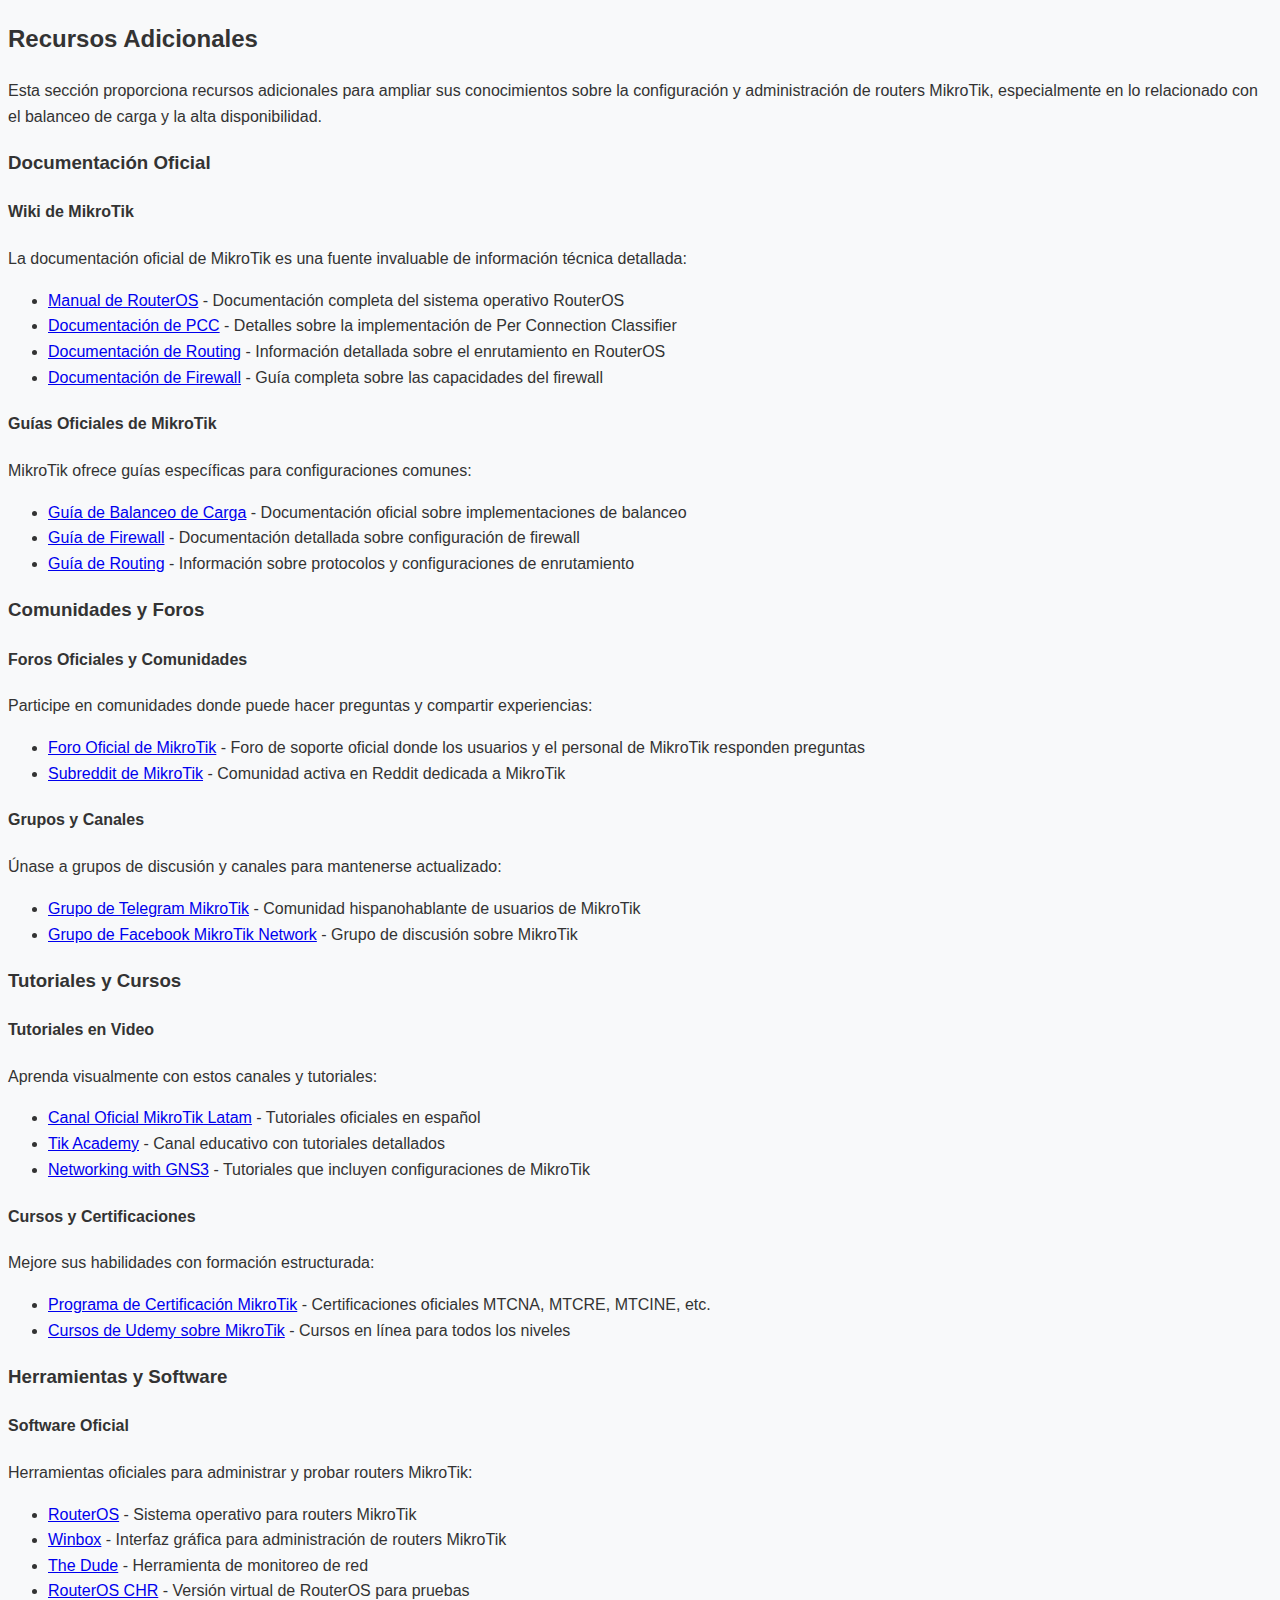
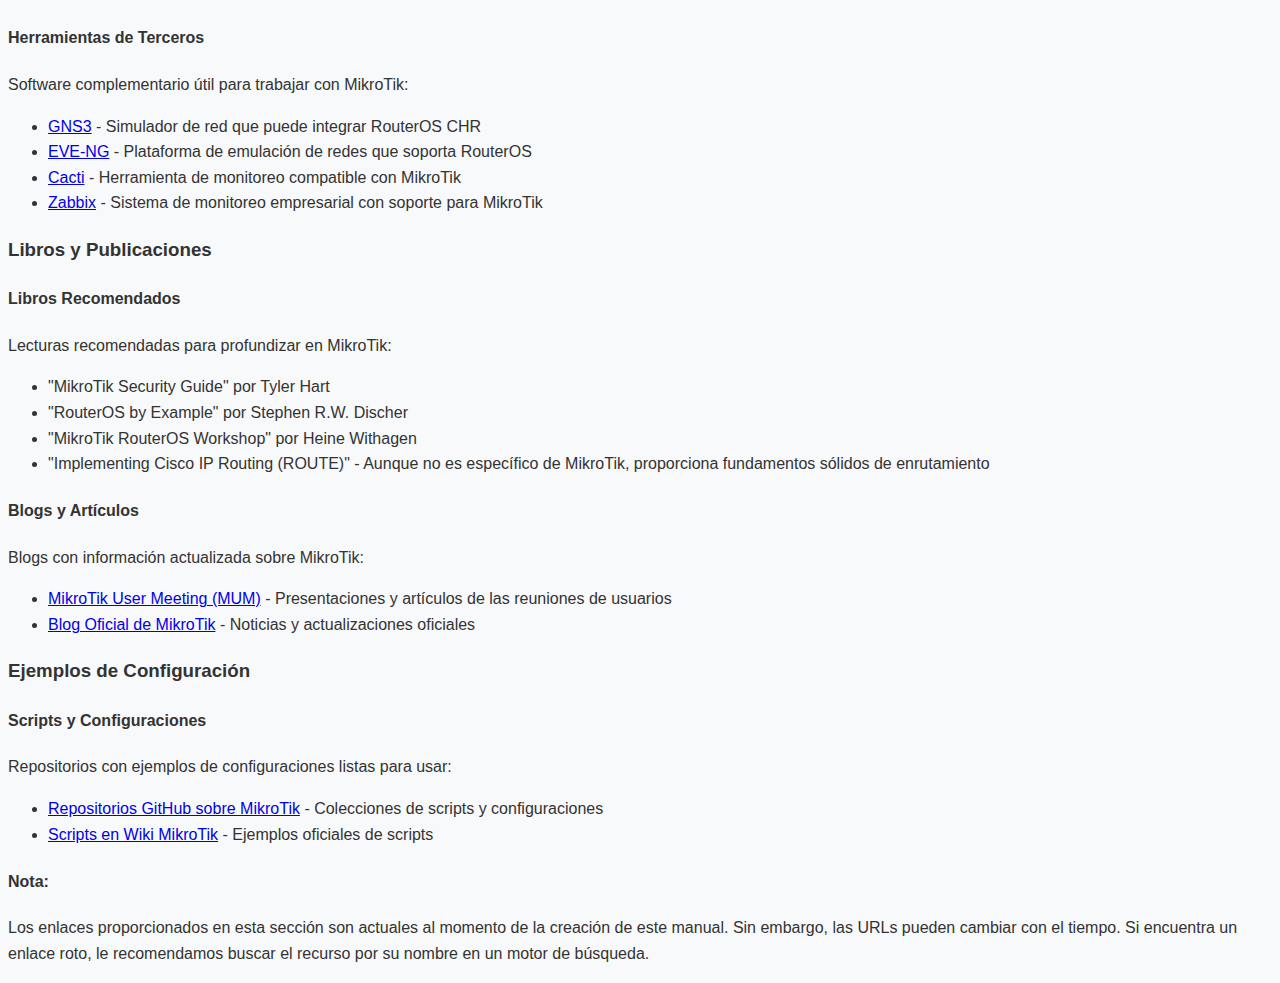
<file: mikrotik-resources-section.html>
<!DOCTYPE html>
<html lang="es">
<head>
    <meta charset="UTF-8">
    <meta name="viewport" content="width=device-width, initial-scale=1.0">
    <title>Recursos Adicionales - Manual MikroTik</title>
    <link rel="stylesheet" href="mikrotik-styles.css">
</head>
<body>

<div class="section-content">
    <h2 id="recursos-adicionales">Recursos Adicionales</h2>
    
    <div class="intro-text">
        <p>Esta sección proporciona recursos adicionales para ampliar sus conocimientos sobre la configuración y administración de routers MikroTik, especialmente en lo relacionado con el balanceo de carga y la alta disponibilidad.</p>
    </div>

    <!-- Documentación Oficial -->
    <div class="resource-category">
        <h3 id="documentacion-oficial">Documentación Oficial</h3>
        
        <div class="resource-list">
            <div class="resource-item">
                <h4>Wiki de MikroTik</h4>
                <p>La documentación oficial de MikroTik es una fuente invaluable de información técnica detallada:</p>
                <ul>
                    <li><a href="https://wiki.mikrotik.com/wiki/Manual:TOC" target="_blank">Manual de RouterOS</a> - Documentación completa del sistema operativo RouterOS</li>
                    <li><a href="https://wiki.mikrotik.com/wiki/Manual:PCC" target="_blank">Documentación de PCC</a> - Detalles sobre la implementación de Per Connection Classifier</li>
                    <li><a href="https://wiki.mikrotik.com/wiki/Manual:IP/Route" target="_blank">Documentación de Routing</a> - Información detallada sobre el enrutamiento en RouterOS</li>
                    <li><a href="https://wiki.mikrotik.com/wiki/Manual:IP/Firewall/Filter" target="_blank">Documentación de Firewall</a> - Guía completa sobre las capacidades del firewall</li>
                </ul>
            </div>
            
            <div class="resource-item">
                <h4>Guías Oficiales de MikroTik</h4>
                <p>MikroTik ofrece guías específicas para configuraciones comunes:</p>
                <ul>
                    <li><a href="https://help.mikrotik.com/docs/display/ROS/Load+Balancing" target="_blank">Guía de Balanceo de Carga</a> - Documentación oficial sobre implementaciones de balanceo</li>
                    <li><a href="https://help.mikrotik.com/docs/display/ROS/Firewall" target="_blank">Guía de Firewall</a> - Documentación detallada sobre configuración de firewall</li>
                    <li><a href="https://help.mikrotik.com/docs/display/ROS/Routing" target="_blank">Guía de Routing</a> - Información sobre protocolos y configuraciones de enrutamiento</li>
                </ul>
            </div>
        </div>
    </div>

    <!-- Comunidades y Foros -->
    <div class="resource-category">
        <h3 id="comunidades-foros">Comunidades y Foros</h3>
        
        <div class="resource-list">
            <div class="resource-item">
                <h4>Foros Oficiales y Comunidades</h4>
                <p>Participe en comunidades donde puede hacer preguntas y compartir experiencias:</p>
                <ul>
                    <li><a href="https://forum.mikrotik.com/" target="_blank">Foro Oficial de MikroTik</a> - Foro de soporte oficial donde los usuarios y el personal de MikroTik responden preguntas</li>
                    <li><a href="https://www.reddit.com/r/mikrotik/" target="_blank">Subreddit de MikroTik</a> - Comunidad activa en Reddit dedicada a MikroTik</li>
                </ul>
            </div>
            
            <div class="resource-item">
                <h4>Grupos y Canales</h4>
                <p>Únase a grupos de discusión y canales para mantenerse actualizado:</p>
                <ul>
                    <li><a href="https://t.me/mikrotikes" target="_blank">Grupo de Telegram MikroTik</a> - Comunidad hispanohablante de usuarios de MikroTik</li>
                    <li><a href="https://www.facebook.com/groups/mikrotiknetwork/" target="_blank">Grupo de Facebook MikroTik Network</a> - Grupo de discusión sobre MikroTik</li>
                </ul>
            </div>
        </div>
    </div>

    <!-- Tutoriales y Cursos -->
    <div class="resource-category">
        <h3 id="tutoriales-cursos">Tutoriales y Cursos</h3>
        
        <div class="resource-list">
            <div class="resource-item">
                <h4>Tutoriales en Video</h4>
                <p>Aprenda visualmente con estos canales y tutoriales:</p>
                <ul>
                    <li><a href="https://www.youtube.com/c/MikroTikLatam" target="_blank">Canal Oficial MikroTik Latam</a> - Tutoriales oficiales en español</li>
                    <li><a href="https://www.youtube.com/c/TikAcademy" target="_blank">Tik Academy</a> - Canal educativo con tutoriales detallados</li>
                    <li><a href="https://www.youtube.com/c/NetworkingwithGNS3" target="_blank">Networking with GNS3</a> - Tutoriales que incluyen configuraciones de MikroTik</li>
                </ul>
            </div>
            
            <div class="resource-item">
                <h4>Cursos y Certificaciones</h4>
                <p>Mejore sus habilidades con formación estructurada:</p>
                <ul>
                    <li><a href="https://mikrotik.com/training" target="_blank">Programa de Certificación MikroTik</a> - Certificaciones oficiales MTCNA, MTCRE, MTCINE, etc.</li>
                    <li><a href="https://www.udemy.com/topic/mikrotik/" target="_blank">Cursos de Udemy sobre MikroTik</a> - Cursos en línea para todos los niveles</li>
                </ul>
            </div>
        </div>
    </div>

    <!-- Herramientas y Software -->
    <div class="resource-category">
        <h3 id="herramientas-software">Herramientas y Software</h3>
        
        <div class="resource-list">
            <div class="resource-item">
                <h4>Software Oficial</h4>
                <p>Herramientas oficiales para administrar y probar routers MikroTik:</p>
                <ul>
                    <li><a href="https://mikrotik.com/download" target="_blank">RouterOS</a> - Sistema operativo para routers MikroTik</li>
                    <li><a href="https://mikrotik.com/download" target="_blank">Winbox</a> - Interfaz gráfica para administración de routers MikroTik</li>
                    <li><a href="https://mikrotik.com/download" target="_blank">The Dude</a> - Herramienta de monitoreo de red</li>
                    <li><a href="https://mikrotik.com/download" target="_blank">RouterOS CHR</a> - Versión virtual de RouterOS para pruebas</li>
                </ul>
            </div>
            
            <div class="resource-item">
                <h4>Herramientas de Terceros</h4>
                <p>Software complementario útil para trabajar con MikroTik:</p>
                <ul>
                    <li><a href="https://www.gns3.com/" target="_blank">GNS3</a> - Simulador de red que puede integrar RouterOS CHR</li>
                    <li><a href="https://www.eve-ng.net/" target="_blank">EVE-NG</a> - Plataforma de emulación de redes que soporta RouterOS</li>
                    <li><a href="https://www.cacti.net/" target="_blank">Cacti</a> - Herramienta de monitoreo compatible con MikroTik</li>
                    <li><a href="https://www.zabbix.com/" target="_blank">Zabbix</a> - Sistema de monitoreo empresarial con soporte para MikroTik</li>
                </ul>
            </div>
        </div>
    </div>

    <!-- Libros y Publicaciones -->
    <div class="resource-category">
        <h3 id="libros-publicaciones">Libros y Publicaciones</h3>
        
        <div class="resource-list">
            <div class="resource-item">
                <h4>Libros Recomendados</h4>
                <p>Lecturas recomendadas para profundizar en MikroTik:</p>
                <ul>
                    <li>"MikroTik Security Guide" por Tyler Hart</li>
                    <li>"RouterOS by Example" por Stephen R.W. Discher</li>
                    <li>"MikroTik RouterOS Workshop" por Heine Withagen</li>
                    <li>"Implementing Cisco IP Routing (ROUTE)" - Aunque no es específico de MikroTik, proporciona fundamentos sólidos de enrutamiento</li>
                </ul>
            </div>
            
            <div class="resource-item">
                <h4>Blogs y Artículos</h4>
                <p>Blogs con información actualizada sobre MikroTik:</p>
                <ul>
                    <li><a href="https://mum.mikrotik.com/" target="_blank">MikroTik User Meeting (MUM)</a> - Presentaciones y artículos de las reuniones de usuarios</li>
                    <li><a href="https://blog.mikrotik.com/" target="_blank">Blog Oficial de MikroTik</a> - Noticias y actualizaciones oficiales</li>
                </ul>
            </div>
        </div>
    </div>

    <!-- Ejemplos de Configuración -->
    <div class="resource-category">
        <h3 id="ejemplos-configuracion">Ejemplos de Configuración</h3>
        
        <div class="resource-list">
            <div class="resource-item">
                <h4>Scripts y Configuraciones</h4>
                <p>Repositorios con ejemplos de configuraciones listas para usar:</p>
                <ul>
                    <li><a href="https://github.com/topics/mikrotik-routeros" target="_blank">Repositorios GitHub sobre MikroTik</a> - Colecciones de scripts y configuraciones</li>
                    <li><a href="https://wiki.mikrotik.com/wiki/Manual:Scripts" target="_blank">Scripts en Wiki MikroTik</a> - Ejemplos oficiales de scripts</li>
                </ul>
            </div>
        </div>
    </div>

    <div class="note-box">
        <h4>Nota:</h4>
        <p>Los enlaces proporcionados en esta sección son actuales al momento de la creación de este manual. Sin embargo, las URLs pueden cambiar con el tiempo. Si encuentra un enlace roto, le recomendamos buscar el recurso por su nombre en un motor de búsqueda.</p>
    </div>

</div>

</body>
</html>
</file>
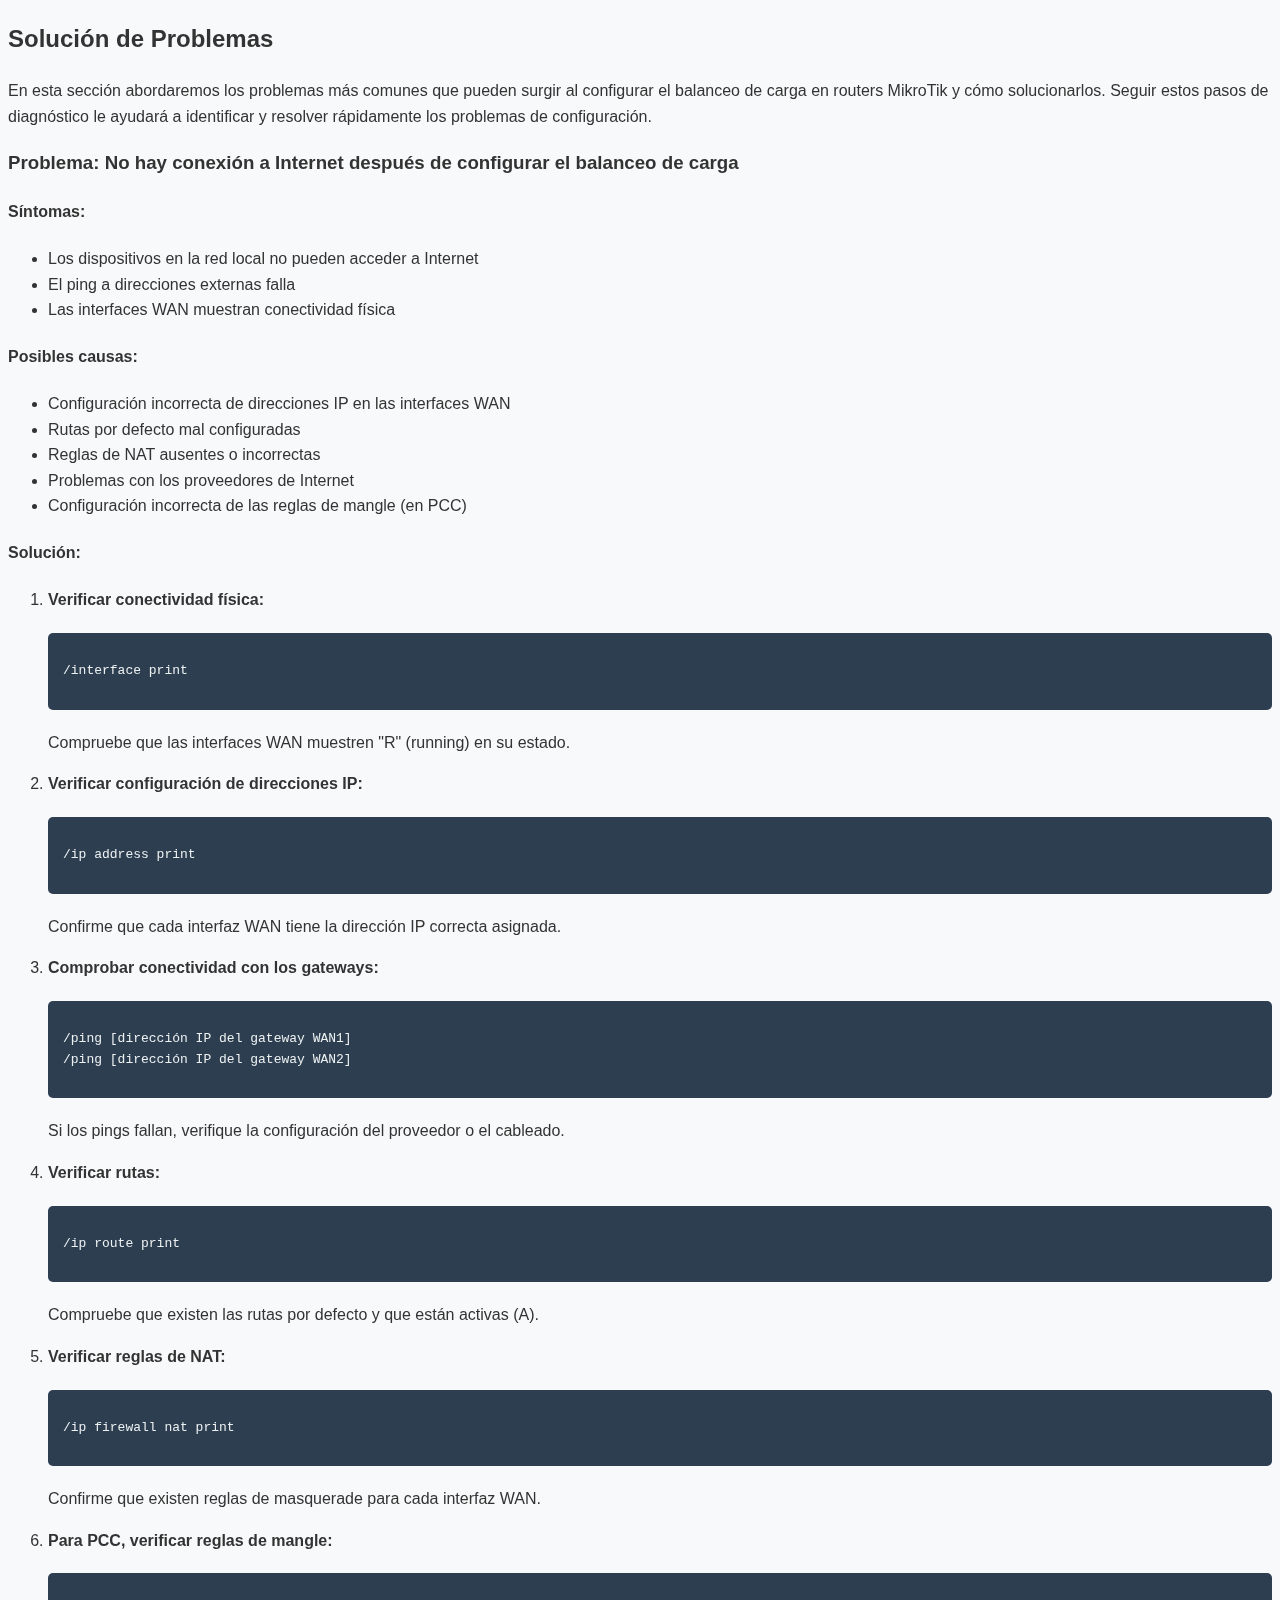
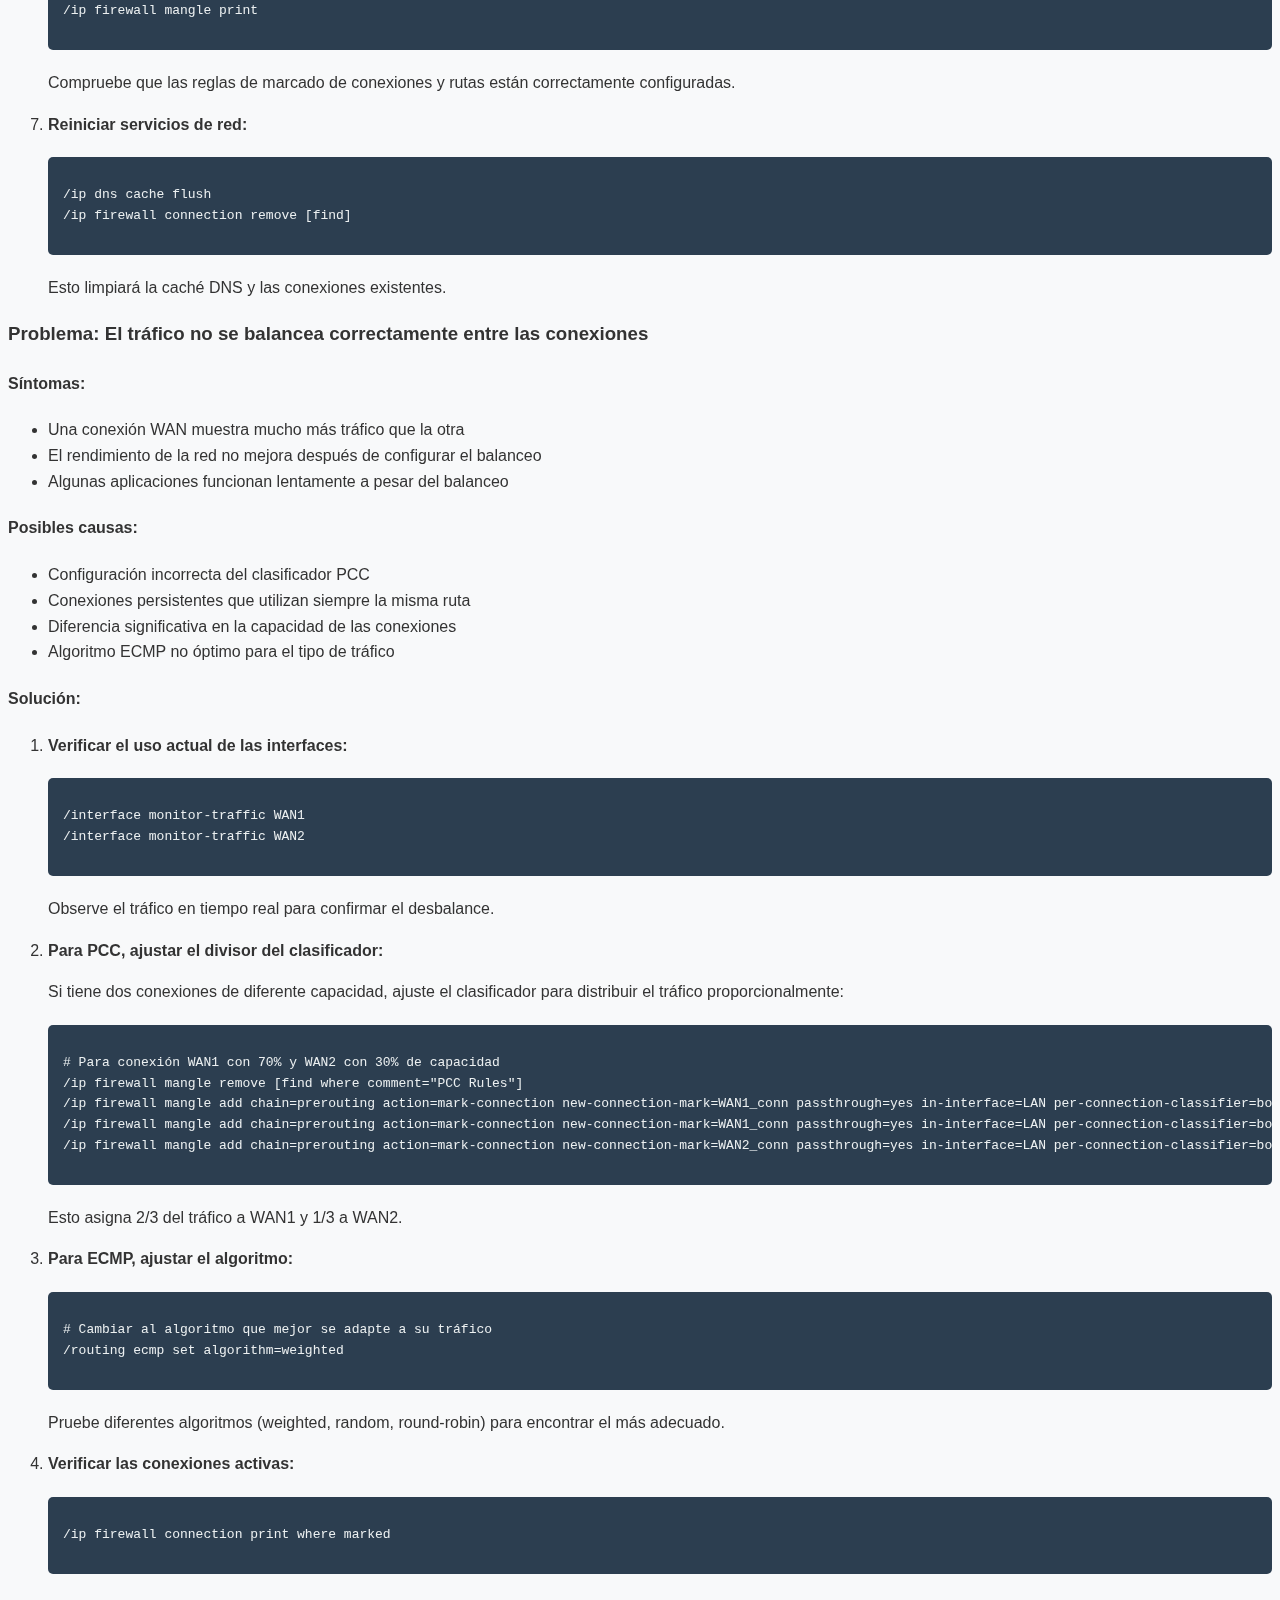
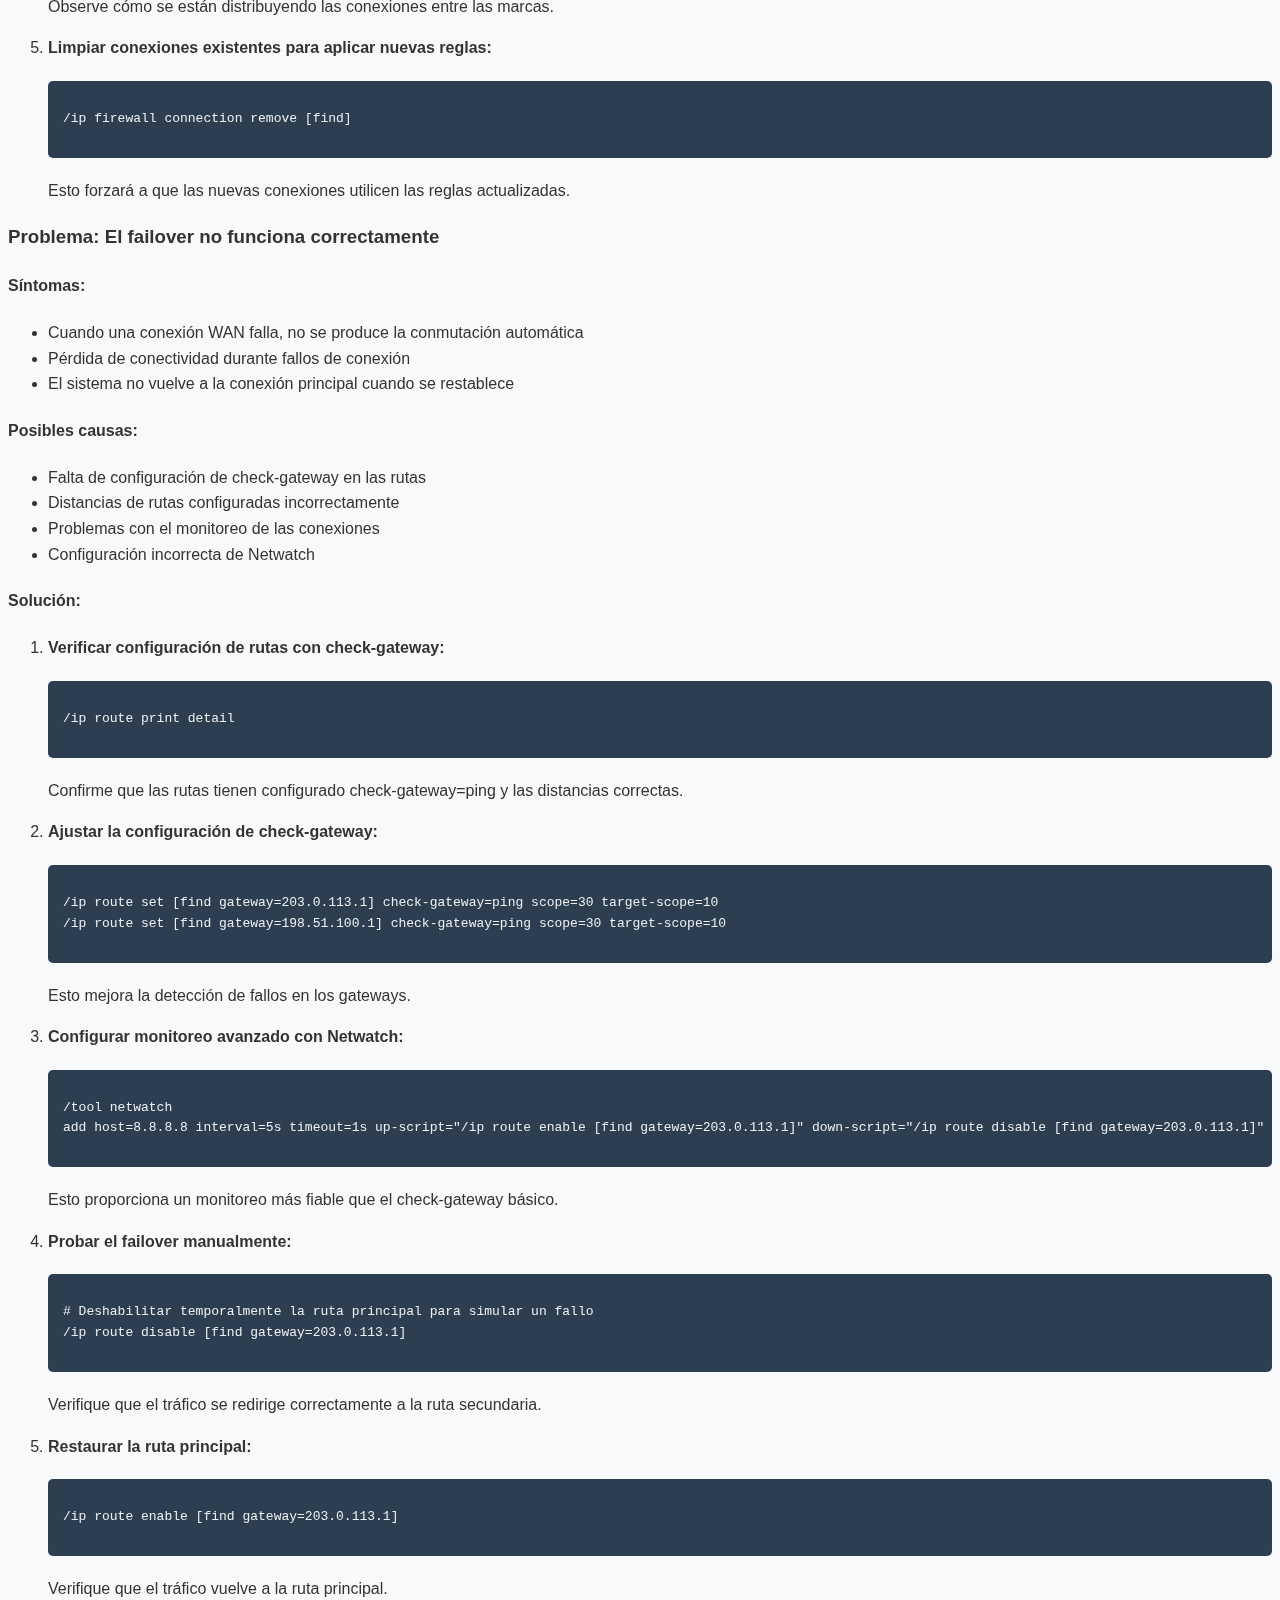
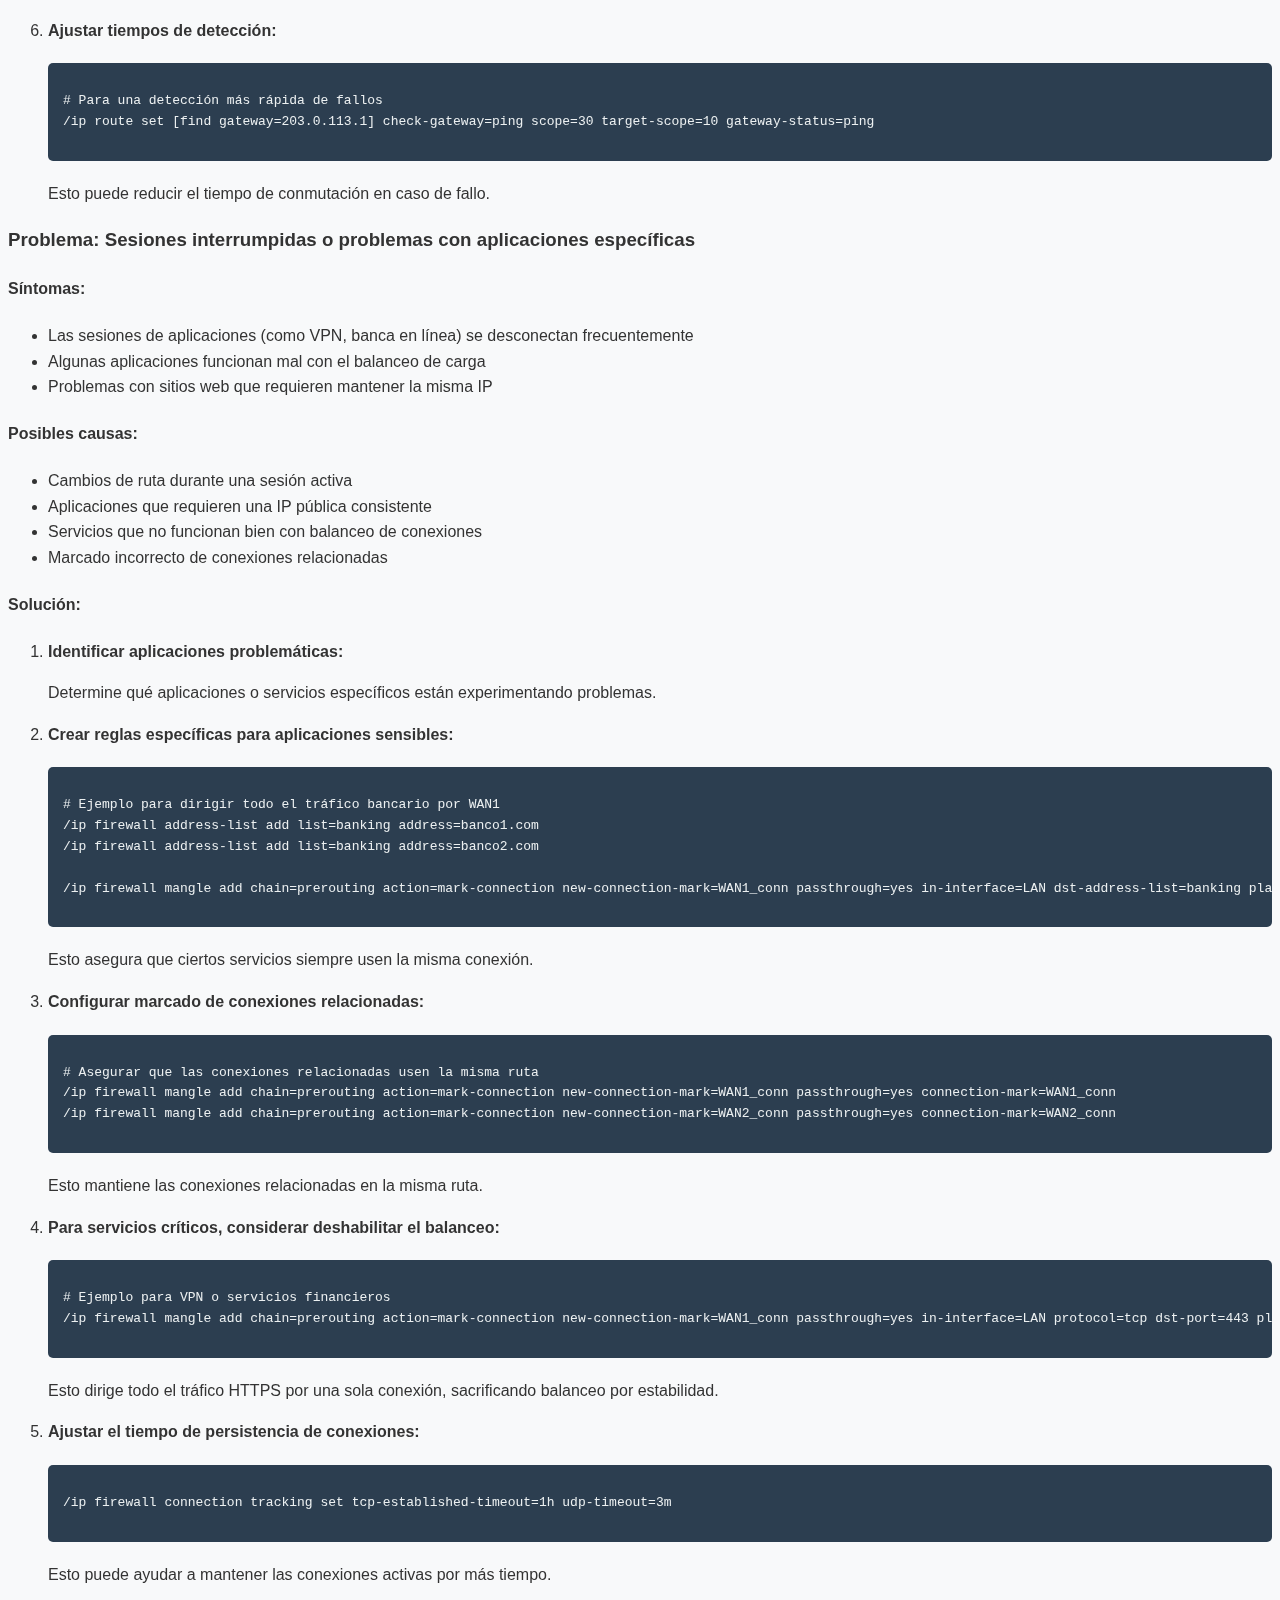
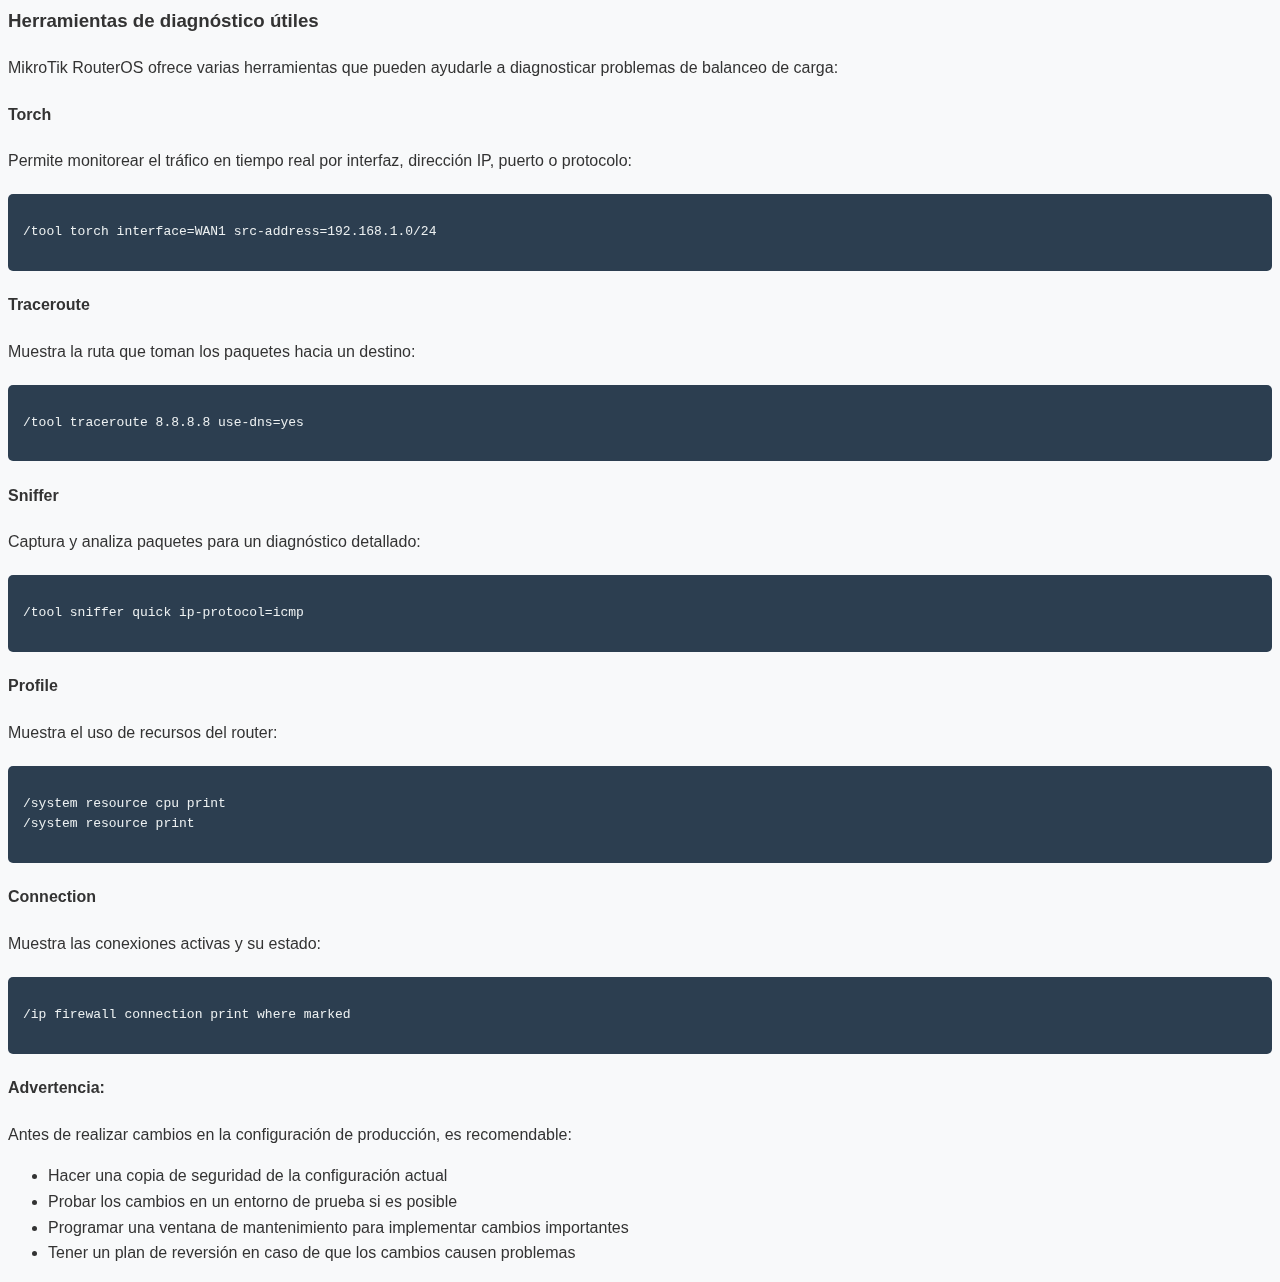
<file: mikrotik-troubleshooting-section.html>
<!DOCTYPE html>
<html lang="es">
<head>
    <meta charset="UTF-8">
    <meta name="viewport" content="width=device-width, initial-scale=1.0">
    <title>Solución de Problemas - Manual MikroTik</title>
    <link rel="stylesheet" href="mikrotik-styles.css">
</head>
<body>

<div class="section-content">
    <h2 id="solucion-problemas">Solución de Problemas</h2>
    
    <div class="intro-text">
        <p>En esta sección abordaremos los problemas más comunes que pueden surgir al configurar el balanceo de carga en routers MikroTik y cómo solucionarlos. Seguir estos pasos de diagnóstico le ayudará a identificar y resolver rápidamente los problemas de configuración.</p>
    </div>

    <!-- Problema 1 -->
    <div class="problem-box">
        <h3 id="problema-conexion">Problema: No hay conexión a Internet después de configurar el balanceo de carga</h3>
        
        <div class="symptoms">
            <h4>Síntomas:</h4>
            <ul>
                <li>Los dispositivos en la red local no pueden acceder a Internet</li>
                <li>El ping a direcciones externas falla</li>
                <li>Las interfaces WAN muestran conectividad física</li>
            </ul>
        </div>

        <div class="possible-causes">
            <h4>Posibles causas:</h4>
            <ul>
                <li>Configuración incorrecta de direcciones IP en las interfaces WAN</li>
                <li>Rutas por defecto mal configuradas</li>
                <li>Reglas de NAT ausentes o incorrectas</li>
                <li>Problemas con los proveedores de Internet</li>
                <li>Configuración incorrecta de las reglas de mangle (en PCC)</li>
            </ul>
        </div>

        <div class="solution">
            <h4>Solución:</h4>
            
            <ol class="numbered-steps">
                <li>
                    <strong>Verificar conectividad física:</strong>
                    <div class="code-block">
                        <pre><code>/interface print</code></pre>
                    </div>
                    <p>Compruebe que las interfaces WAN muestren "R" (running) en su estado.</p>
                </li>
                
                <li>
                    <strong>Verificar configuración de direcciones IP:</strong>
                    <div class="code-block">
                        <pre><code>/ip address print</code></pre>
                    </div>
                    <p>Confirme que cada interfaz WAN tiene la dirección IP correcta asignada.</p>
                </li>
                
                <li>
                    <strong>Comprobar conectividad con los gateways:</strong>
                    <div class="code-block">
                        <pre><code>/ping [dirección IP del gateway WAN1]
/ping [dirección IP del gateway WAN2]</code></pre>
                    </div>
                    <p>Si los pings fallan, verifique la configuración del proveedor o el cableado.</p>
                </li>
                
                <li>
                    <strong>Verificar rutas:</strong>
                    <div class="code-block">
                        <pre><code>/ip route print</code></pre>
                    </div>
                    <p>Compruebe que existen las rutas por defecto y que están activas (A).</p>
                </li>
                
                <li>
                    <strong>Verificar reglas de NAT:</strong>
                    <div class="code-block">
                        <pre><code>/ip firewall nat print</code></pre>
                    </div>
                    <p>Confirme que existen reglas de masquerade para cada interfaz WAN.</p>
                </li>
                
                <li>
                    <strong>Para PCC, verificar reglas de mangle:</strong>
                    <div class="code-block">
                        <pre><code>/ip firewall mangle print</code></pre>
                    </div>
                    <p>Compruebe que las reglas de marcado de conexiones y rutas están correctamente configuradas.</p>
                </li>
                
                <li>
                    <strong>Reiniciar servicios de red:</strong>
                    <div class="code-block">
                        <pre><code>/ip dns cache flush
/ip firewall connection remove [find]</code></pre>
                    </div>
                    <p>Esto limpiará la caché DNS y las conexiones existentes.</p>
                </li>
            </ol>
        </div>
    </div>

    <!-- Problema 2 -->
    <div class="problem-box">
        <h3 id="problema-desbalance">Problema: El tráfico no se balancea correctamente entre las conexiones</h3>
        
        <div class="symptoms">
            <h4>Síntomas:</h4>
            <ul>
                <li>Una conexión WAN muestra mucho más tráfico que la otra</li>
                <li>El rendimiento de la red no mejora después de configurar el balanceo</li>
                <li>Algunas aplicaciones funcionan lentamente a pesar del balanceo</li>
            </ul>
        </div>

        <div class="possible-causes">
            <h4>Posibles causas:</h4>
            <ul>
                <li>Configuración incorrecta del clasificador PCC</li>
                <li>Conexiones persistentes que utilizan siempre la misma ruta</li>
                <li>Diferencia significativa en la capacidad de las conexiones</li>
                <li>Algoritmo ECMP no óptimo para el tipo de tráfico</li>
            </ul>
        </div>

        <div class="solution">
            <h4>Solución:</h4>
            
            <ol class="numbered-steps">
                <li>
                    <strong>Verificar el uso actual de las interfaces:</strong>
                    <div class="code-block">
                        <pre><code>/interface monitor-traffic WAN1
/interface monitor-traffic WAN2</code></pre>
                    </div>
                    <p>Observe el tráfico en tiempo real para confirmar el desbalance.</p>
                </li>
                
                <li>
                    <strong>Para PCC, ajustar el divisor del clasificador:</strong>
                    <p>Si tiene dos conexiones de diferente capacidad, ajuste el clasificador para distribuir el tráfico proporcionalmente:</p>
                    <div class="code-block">
                        <pre><code># Para conexión WAN1 con 70% y WAN2 con 30% de capacidad
/ip firewall mangle remove [find where comment="PCC Rules"]
/ip firewall mangle add chain=prerouting action=mark-connection new-connection-mark=WAN1_conn passthrough=yes in-interface=LAN per-connection-classifier=both-addresses:3/0 comment="PCC Rules"
/ip firewall mangle add chain=prerouting action=mark-connection new-connection-mark=WAN1_conn passthrough=yes in-interface=LAN per-connection-classifier=both-addresses:3/1 comment="PCC Rules"
/ip firewall mangle add chain=prerouting action=mark-connection new-connection-mark=WAN2_conn passthrough=yes in-interface=LAN per-connection-classifier=both-addresses:3/2 comment="PCC Rules"</code></pre>
                    </div>
                    <p>Esto asigna 2/3 del tráfico a WAN1 y 1/3 a WAN2.</p>
                </li>
                
                <li>
                    <strong>Para ECMP, ajustar el algoritmo:</strong>
                    <div class="code-block">
                        <pre><code># Cambiar al algoritmo que mejor se adapte a su tráfico
/routing ecmp set algorithm=weighted</code></pre>
                    </div>
                    <p>Pruebe diferentes algoritmos (weighted, random, round-robin) para encontrar el más adecuado.</p>
                </li>
                
                <li>
                    <strong>Verificar las conexiones activas:</strong>
                    <div class="code-block">
                        <pre><code>/ip firewall connection print where marked</code></pre>
                    </div>
                    <p>Observe cómo se están distribuyendo las conexiones entre las marcas.</p>
                </li>
                
                <li>
                    <strong>Limpiar conexiones existentes para aplicar nuevas reglas:</strong>
                    <div class="code-block">
                        <pre><code>/ip firewall connection remove [find]</code></pre>
                    </div>
                    <p>Esto forzará a que las nuevas conexiones utilicen las reglas actualizadas.</p>
                </li>
            </ol>
        </div>
    </div>

    <!-- Problema 3 -->
    <div class="problem-box">
        <h3 id="problema-failover">Problema: El failover no funciona correctamente</h3>
        
        <div class="symptoms">
            <h4>Síntomas:</h4>
            <ul>
                <li>Cuando una conexión WAN falla, no se produce la conmutación automática</li>
                <li>Pérdida de conectividad durante fallos de conexión</li>
                <li>El sistema no vuelve a la conexión principal cuando se restablece</li>
            </ul>
        </div>

        <div class="possible-causes">
            <h4>Posibles causas:</h4>
            <ul>
                <li>Falta de configuración de check-gateway en las rutas</li>
                <li>Distancias de rutas configuradas incorrectamente</li>
                <li>Problemas con el monitoreo de las conexiones</li>
                <li>Configuración incorrecta de Netwatch</li>
            </ul>
        </div>

        <div class="solution">
            <h4>Solución:</h4>
            
            <ol class="numbered-steps">
                <li>
                    <strong>Verificar configuración de rutas con check-gateway:</strong>
                    <div class="code-block">
                        <pre><code>/ip route print detail</code></pre>
                    </div>
                    <p>Confirme que las rutas tienen configurado check-gateway=ping y las distancias correctas.</p>
                </li>
                
                <li>
                    <strong>Ajustar la configuración de check-gateway:</strong>
                    <div class="code-block">
                        <pre><code>/ip route set [find gateway=203.0.113.1] check-gateway=ping scope=30 target-scope=10
/ip route set [find gateway=198.51.100.1] check-gateway=ping scope=30 target-scope=10</code></pre>
                    </div>
                    <p>Esto mejora la detección de fallos en los gateways.</p>
                </li>
                
                <li>
                    <strong>Configurar monitoreo avanzado con Netwatch:</strong>
                    <div class="code-block">
                        <pre><code>/tool netwatch
add host=8.8.8.8 interval=5s timeout=1s up-script="/ip route enable [find gateway=203.0.113.1]" down-script="/ip route disable [find gateway=203.0.113.1]"</code></pre>
                    </div>
                    <p>Esto proporciona un monitoreo más fiable que el check-gateway básico.</p>
                </li>
                
                <li>
                    <strong>Probar el failover manualmente:</strong>
                    <div class="code-block">
                        <pre><code># Deshabilitar temporalmente la ruta principal para simular un fallo
/ip route disable [find gateway=203.0.113.1]</code></pre>
                    </div>
                    <p>Verifique que el tráfico se redirige correctamente a la ruta secundaria.</p>
                </li>
                
                <li>
                    <strong>Restaurar la ruta principal:</strong>
                    <div class="code-block">
                        <pre><code>/ip route enable [find gateway=203.0.113.1]</code></pre>
                    </div>
                    <p>Verifique que el tráfico vuelve a la ruta principal.</p>
                </li>
                
                <li>
                    <strong>Ajustar tiempos de detección:</strong>
                    <div class="code-block">
                        <pre><code># Para una detección más rápida de fallos
/ip route set [find gateway=203.0.113.1] check-gateway=ping scope=30 target-scope=10 gateway-status=ping</code></pre>
                    </div>
                    <p>Esto puede reducir el tiempo de conmutación en caso de fallo.</p>
                </li>
            </ol>
        </div>
    </div>

    <!-- Problema 4 -->
    <div class="problem-box">
        <h3 id="problema-sesiones">Problema: Sesiones interrumpidas o problemas con aplicaciones específicas</h3>
        
        <div class="symptoms">
            <h4>Síntomas:</h4>
            <ul>
                <li>Las sesiones de aplicaciones (como VPN, banca en línea) se desconectan frecuentemente</li>
                <li>Algunas aplicaciones funcionan mal con el balanceo de carga</li>
                <li>Problemas con sitios web que requieren mantener la misma IP</li>
            </ul>
        </div>

        <div class="possible-causes">
            <h4>Posibles causas:</h4>
            <ul>
                <li>Cambios de ruta durante una sesión activa</li>
                <li>Aplicaciones que requieren una IP pública consistente</li>
                <li>Servicios que no funcionan bien con balanceo de conexiones</li>
                <li>Marcado incorrecto de conexiones relacionadas</li>
            </ul>
        </div>

        <div class="solution">
            <h4>Solución:</h4>
            
            <ol class="numbered-steps">
                <li>
                    <strong>Identificar aplicaciones problemáticas:</strong>
                    <p>Determine qué aplicaciones o servicios específicos están experimentando problemas.</p>
                </li>
                
                <li>
                    <strong>Crear reglas específicas para aplicaciones sensibles:</strong>
                    <div class="code-block">
                        <pre><code># Ejemplo para dirigir todo el tráfico bancario por WAN1
/ip firewall address-list add list=banking address=banco1.com
/ip firewall address-list add list=banking address=banco2.com

/ip firewall mangle add chain=prerouting action=mark-connection new-connection-mark=WAN1_conn passthrough=yes in-interface=LAN dst-address-list=banking place-before=0</code></pre>
                    </div>
                    <p>Esto asegura que ciertos servicios siempre usen la misma conexión.</p>
                </li>
                
                <li>
                    <strong>Configurar marcado de conexiones relacionadas:</strong>
                    <div class="code-block">
                        <pre><code># Asegurar que las conexiones relacionadas usen la misma ruta
/ip firewall mangle add chain=prerouting action=mark-connection new-connection-mark=WAN1_conn passthrough=yes connection-mark=WAN1_conn
/ip firewall mangle add chain=prerouting action=mark-connection new-connection-mark=WAN2_conn passthrough=yes connection-mark=WAN2_conn</code></pre>
                    </div>
                    <p>Esto mantiene las conexiones relacionadas en la misma ruta.</p>
                </li>
                
                <li>
                    <strong>Para servicios críticos, considerar deshabilitar el balanceo:</strong>
                    <div class="code-block">
                        <pre><code># Ejemplo para VPN o servicios financieros
/ip firewall mangle add chain=prerouting action=mark-connection new-connection-mark=WAN1_conn passthrough=yes in-interface=LAN protocol=tcp dst-port=443 place-before=0</code></pre>
                    </div>
                    <p>Esto dirige todo el tráfico HTTPS por una sola conexión, sacrificando balanceo por estabilidad.</p>
                </li>
                
                <li>
                    <strong>Ajustar el tiempo de persistencia de conexiones:</strong>
                    <div class="code-block">
                        <pre><code>/ip firewall connection tracking set tcp-established-timeout=1h udp-timeout=3m</code></pre>
                    </div>
                    <p>Esto puede ayudar a mantener las conexiones activas por más tiempo.</p>
                </li>
            </ol>
        </div>
    </div>

    <!-- Herramientas de diagnóstico -->
    <div class="diagnostic-tools">
        <h3 id="herramientas-diagnostico">Herramientas de diagnóstico útiles</h3>
        
        <p>MikroTik RouterOS ofrece varias herramientas que pueden ayudarle a diagnosticar problemas de balanceo de carga:</p>
        
        <div class="tool-box">
            <h4>Torch</h4>
            <p>Permite monitorear el tráfico en tiempo real por interfaz, dirección IP, puerto o protocolo:</p>
            <div class="code-block">
                <pre><code>/tool torch interface=WAN1 src-address=192.168.1.0/24</code></pre>
            </div>
        </div>
        
        <div class="tool-box">
            <h4>Traceroute</h4>
            <p>Muestra la ruta que toman los paquetes hacia un destino:</p>
            <div class="code-block">
                <pre><code>/tool traceroute 8.8.8.8 use-dns=yes</code></pre>
            </div>
        </div>
        
        <div class="tool-box">
            <h4>Sniffer</h4>
            <p>Captura y analiza paquetes para un diagnóstico detallado:</p>
            <div class="code-block">
                <pre><code>/tool sniffer quick ip-protocol=icmp</code></pre>
            </div>
        </div>
        
        <div class="tool-box">
            <h4>Profile</h4>
            <p>Muestra el uso de recursos del router:</p>
            <div class="code-block">
                <pre><code>/system resource cpu print
/system resource print</code></pre>
            </div>
        </div>
        
        <div class="tool-box">
            <h4>Connection</h4>
            <p>Muestra las conexiones activas y su estado:</p>
            <div class="code-block">
                <pre><code>/ip firewall connection print where marked</code></pre>
            </div>
        </div>
    </div>

    <div class="warning-box">
        <h4>Advertencia:</h4>
        <p>Antes de realizar cambios en la configuración de producción, es recomendable:</p>
        <ul>
            <li>Hacer una copia de seguridad de la configuración actual</li>
            <li>Probar los cambios en un entorno de prueba si es posible</li>
            <li>Programar una ventana de mantenimiento para implementar cambios importantes</li>
            <li>Tener un plan de reversión en caso de que los cambios causen problemas</li>
        </ul>
    </div>

</div>

</body>
</html>
</file>
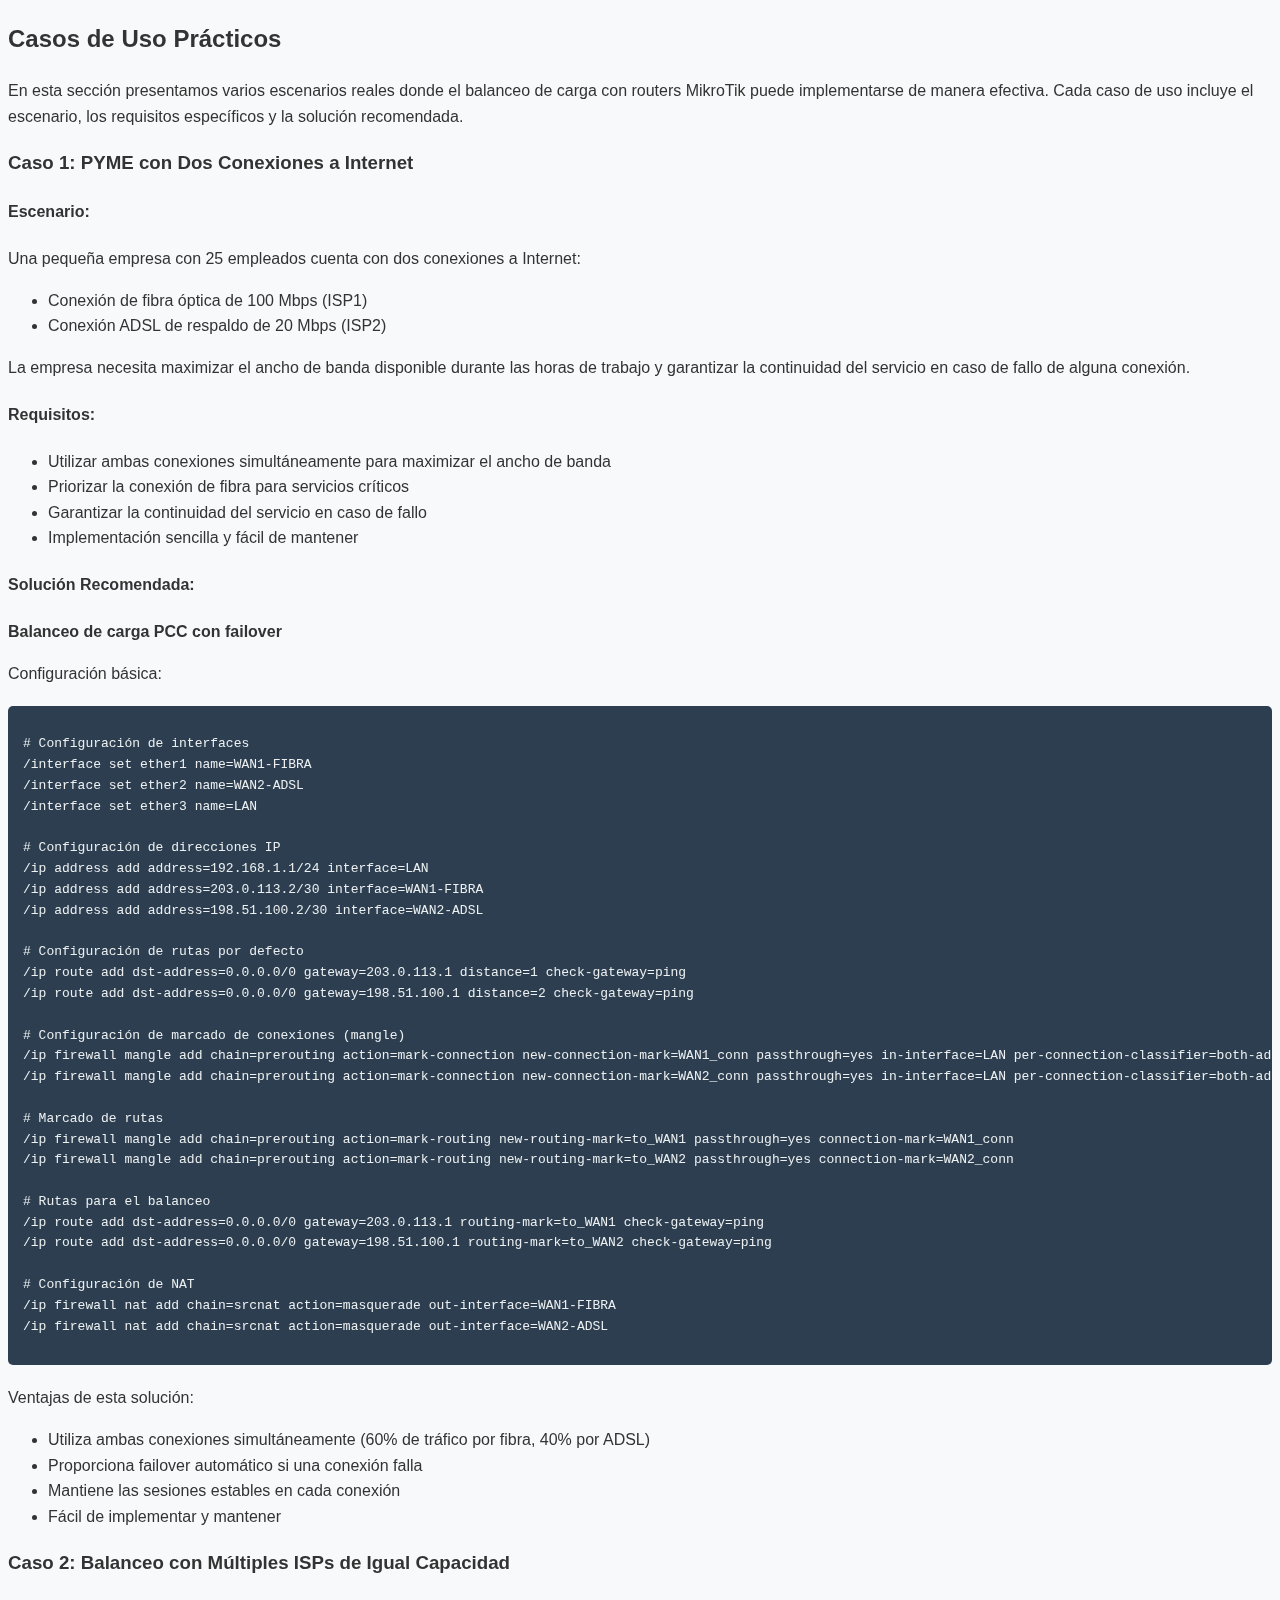
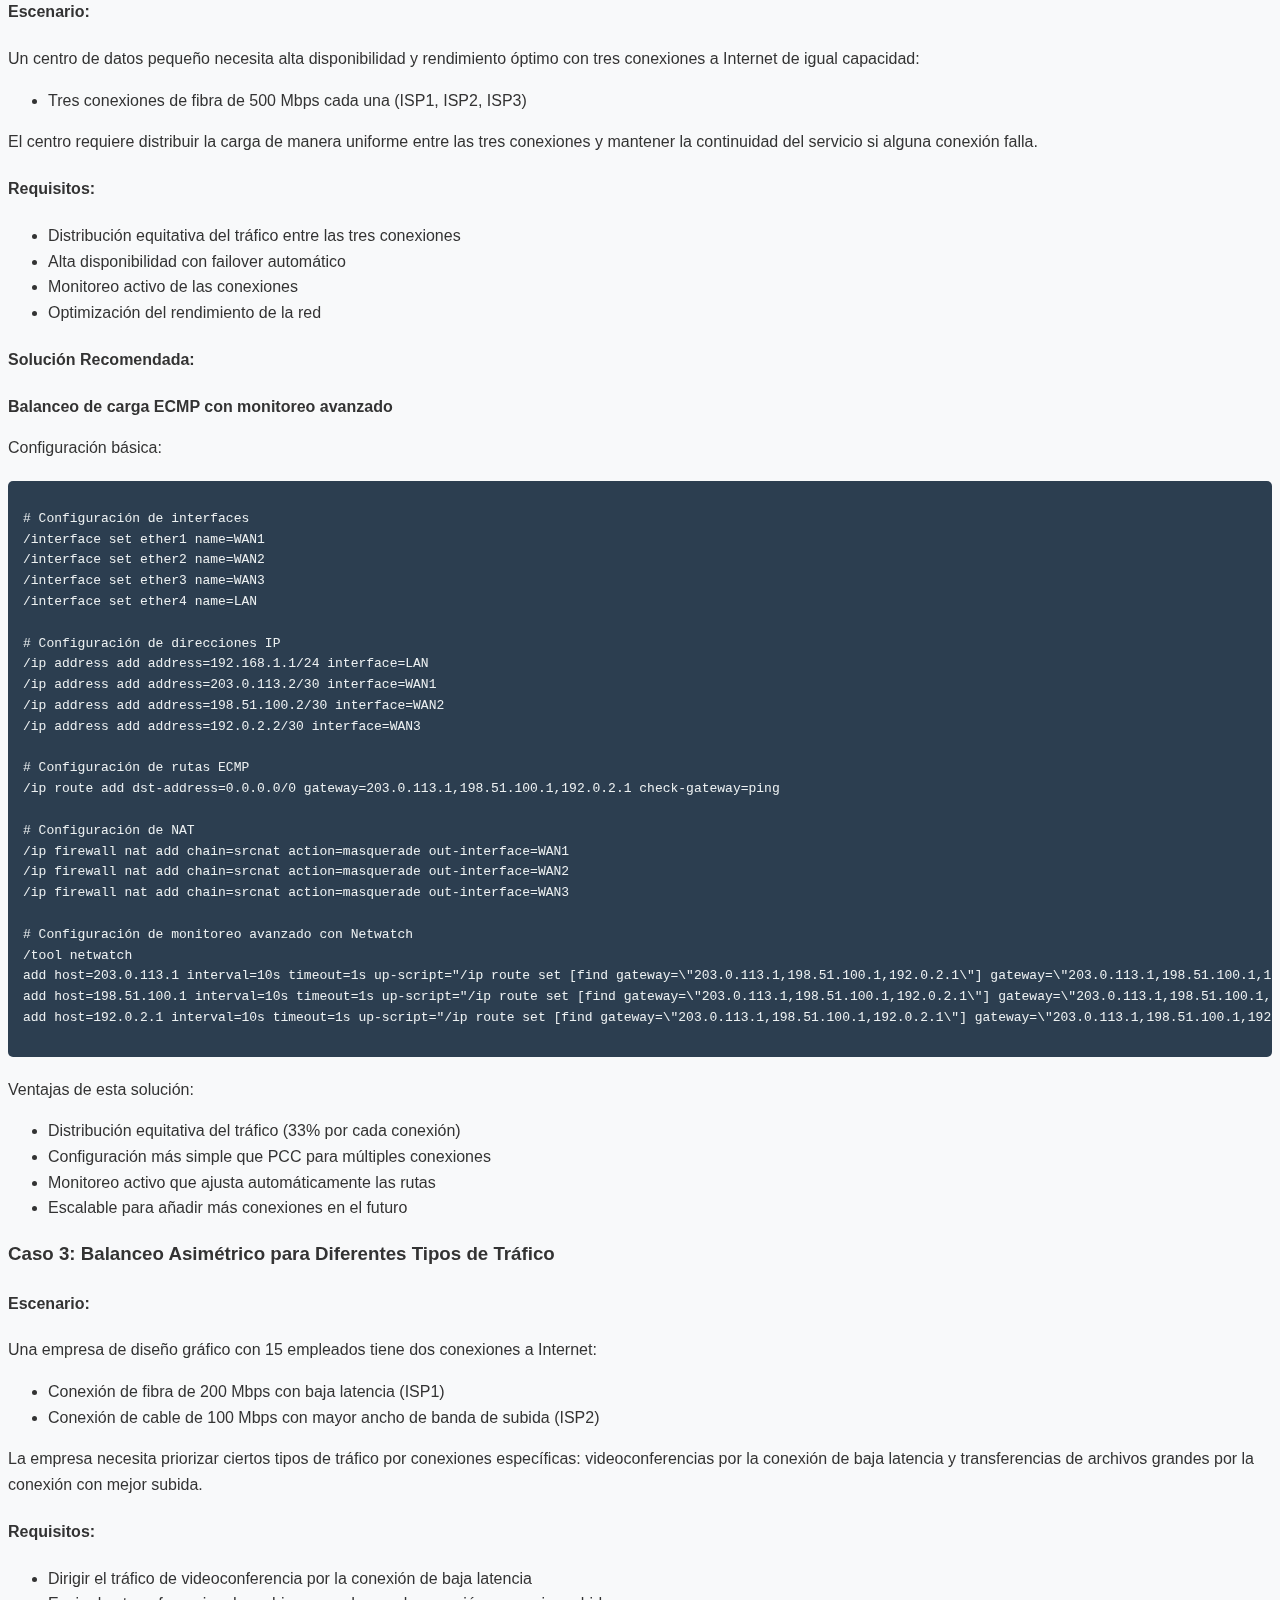
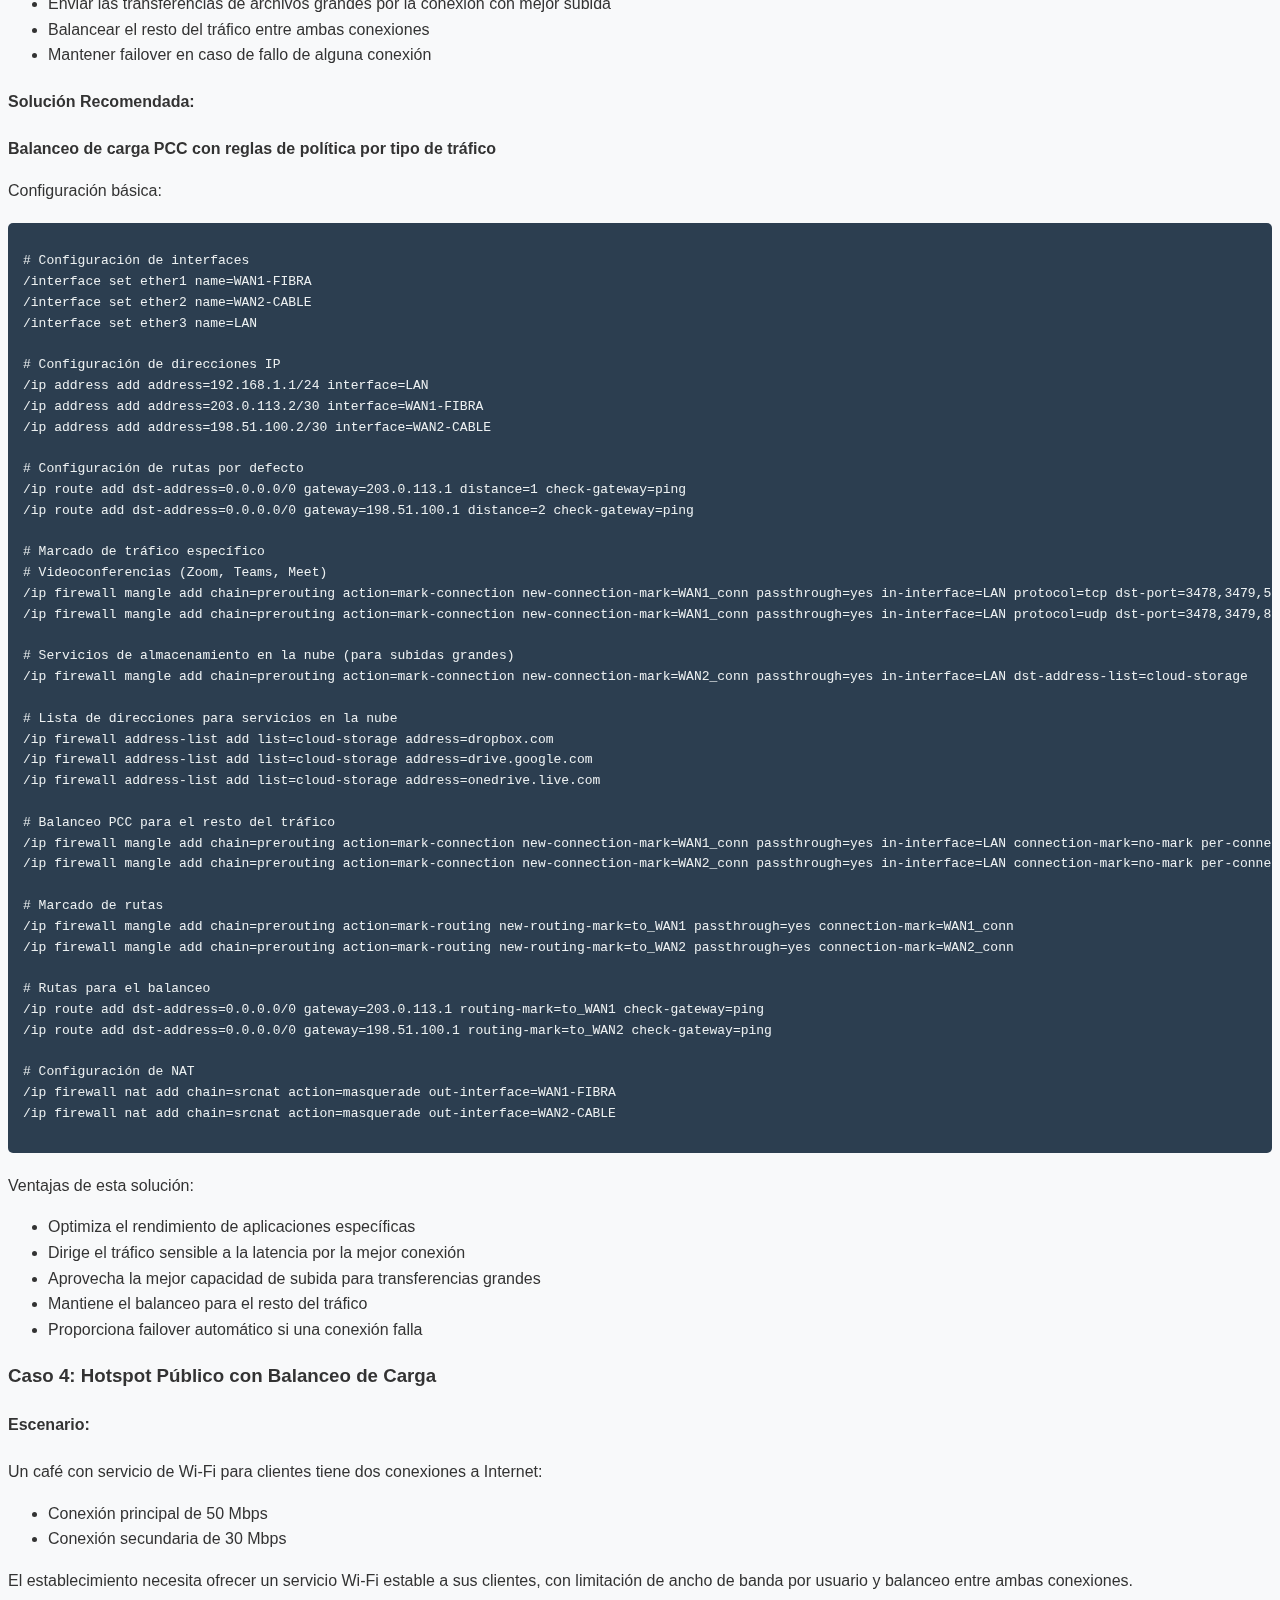
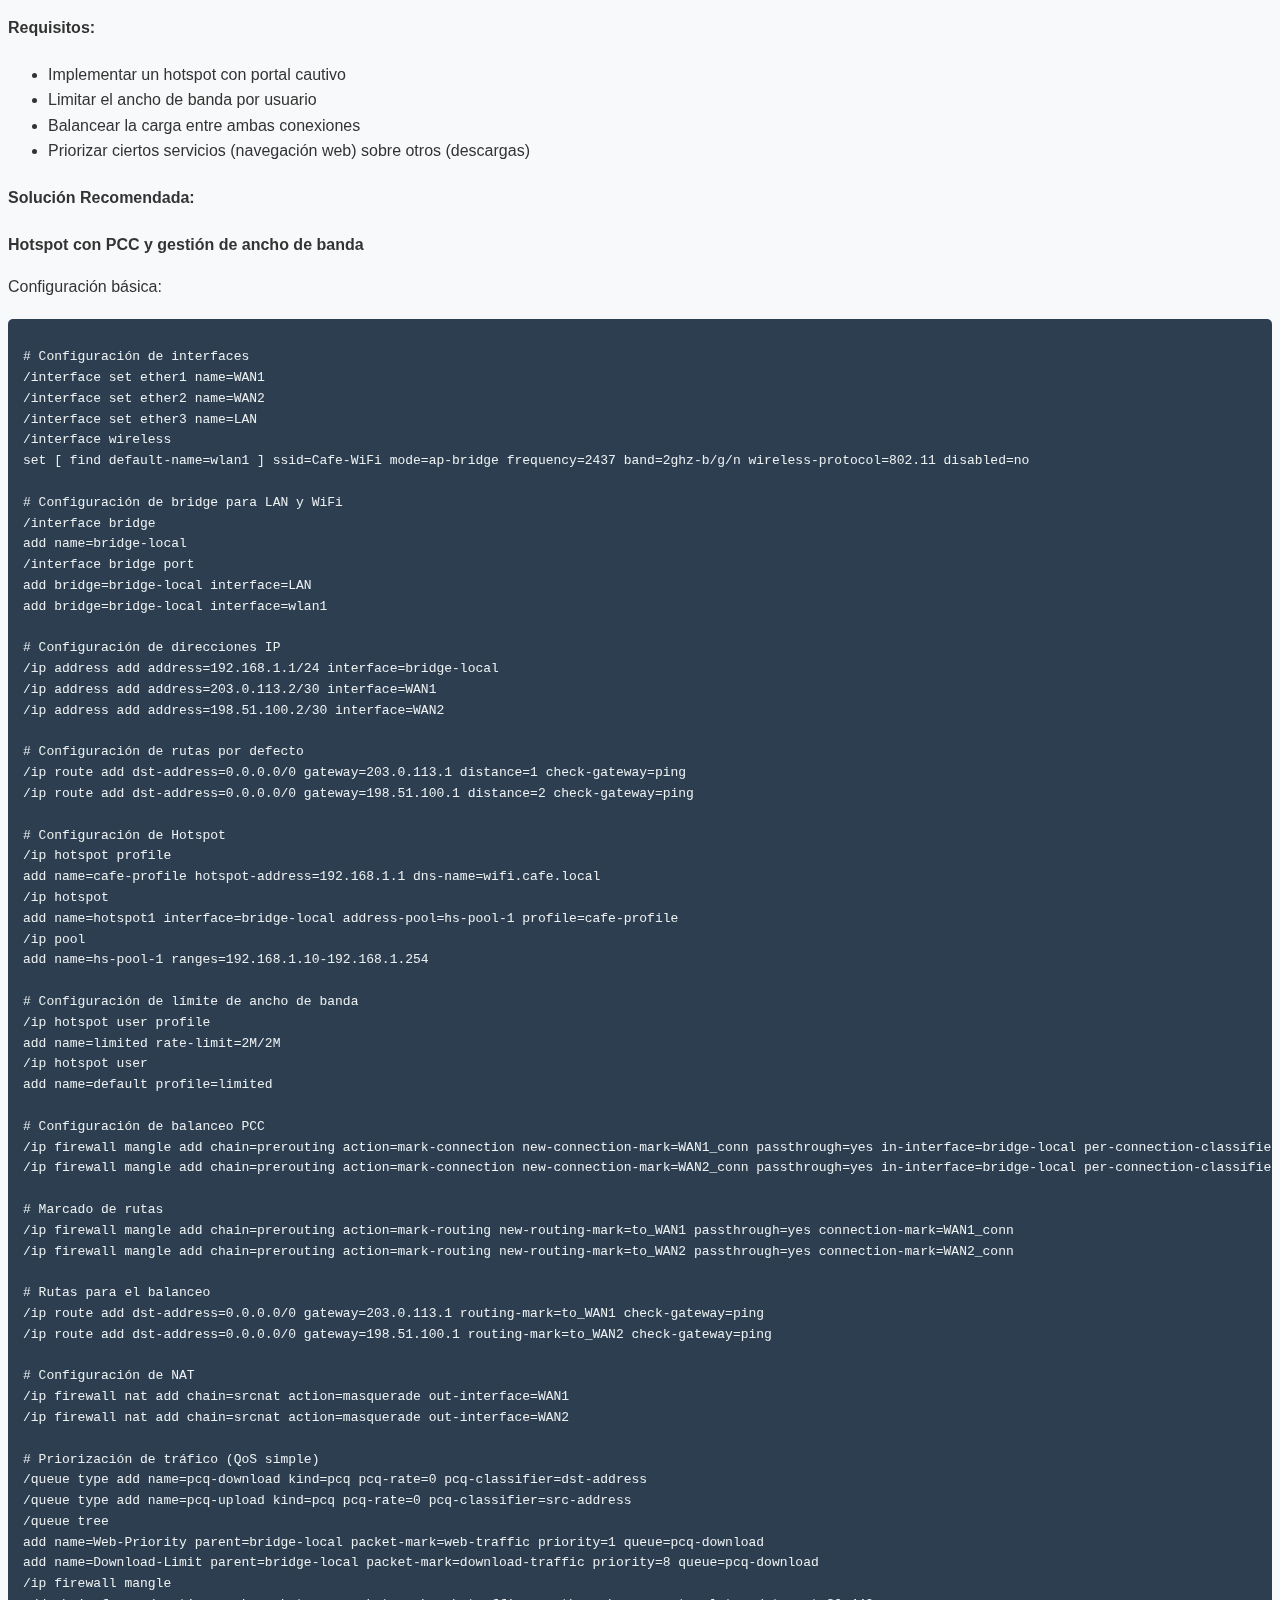
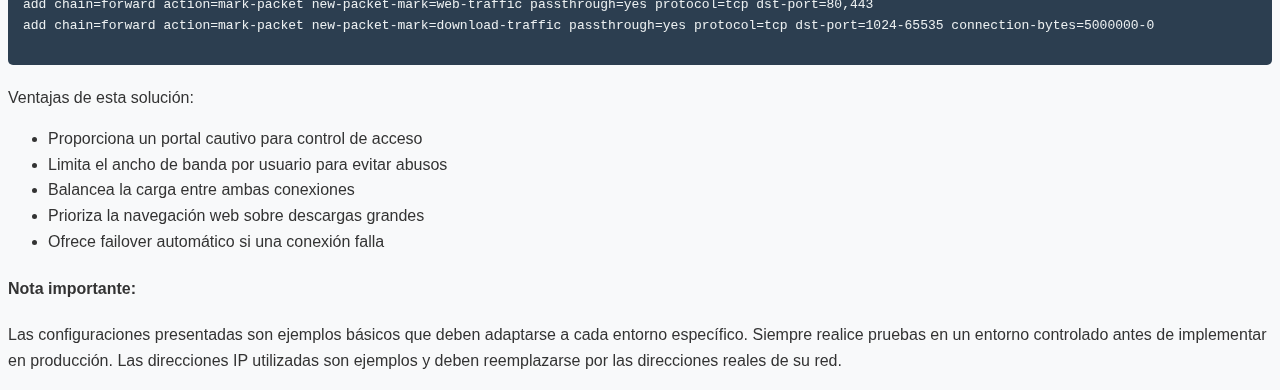
<file: mikrotik-use-cases-section.html>
<!DOCTYPE html>
<html lang="es">
<head>
    <meta charset="UTF-8">
    <meta name="viewport" content="width=device-width, initial-scale=1.0">
    <title>Casos de Uso - Manual MikroTik</title>
    <link rel="stylesheet" href="mikrotik-styles.css">
</head>
<body>

<div class="section-content">
    <h2 id="casos-uso">Casos de Uso Prácticos</h2>
    
    <div class="intro-text">
        <p>En esta sección presentamos varios escenarios reales donde el balanceo de carga con routers MikroTik puede implementarse de manera efectiva. Cada caso de uso incluye el escenario, los requisitos específicos y la solución recomendada.</p>
    </div>

    <!-- Caso de Uso 1 -->
    <div class="use-case">
        <h3 id="caso-pyme">Caso 1: PYME con Dos Conexiones a Internet</h3>
        
        <div class="scenario-box">
            <h4>Escenario:</h4>
            <p>Una pequeña empresa con 25 empleados cuenta con dos conexiones a Internet:</p>
            <ul>
                <li>Conexión de fibra óptica de 100 Mbps (ISP1)</li>
                <li>Conexión ADSL de respaldo de 20 Mbps (ISP2)</li>
            </ul>
            <p>La empresa necesita maximizar el ancho de banda disponible durante las horas de trabajo y garantizar la continuidad del servicio en caso de fallo de alguna conexión.</p>
        </div>

        <div class="requirements-box">
            <h4>Requisitos:</h4>
            <ul>
                <li>Utilizar ambas conexiones simultáneamente para maximizar el ancho de banda</li>
                <li>Priorizar la conexión de fibra para servicios críticos</li>
                <li>Garantizar la continuidad del servicio en caso de fallo</li>
                <li>Implementación sencilla y fácil de mantener</li>
            </ul>
        </div>

        <div class="solution-box">
            <h4>Solución Recomendada:</h4>
            <p><strong>Balanceo de carga PCC con failover</strong></p>
            
            <p>Configuración básica:</p>
            <div class="code-block">
                <pre><code># Configuración de interfaces
/interface set ether1 name=WAN1-FIBRA
/interface set ether2 name=WAN2-ADSL
/interface set ether3 name=LAN

# Configuración de direcciones IP
/ip address add address=192.168.1.1/24 interface=LAN
/ip address add address=203.0.113.2/30 interface=WAN1-FIBRA
/ip address add address=198.51.100.2/30 interface=WAN2-ADSL

# Configuración de rutas por defecto
/ip route add dst-address=0.0.0.0/0 gateway=203.0.113.1 distance=1 check-gateway=ping
/ip route add dst-address=0.0.0.0/0 gateway=198.51.100.1 distance=2 check-gateway=ping

# Configuración de marcado de conexiones (mangle)
/ip firewall mangle add chain=prerouting action=mark-connection new-connection-mark=WAN1_conn passthrough=yes in-interface=LAN per-connection-classifier=both-addresses:2/0
/ip firewall mangle add chain=prerouting action=mark-connection new-connection-mark=WAN2_conn passthrough=yes in-interface=LAN per-connection-classifier=both-addresses:2/1

# Marcado de rutas
/ip firewall mangle add chain=prerouting action=mark-routing new-routing-mark=to_WAN1 passthrough=yes connection-mark=WAN1_conn
/ip firewall mangle add chain=prerouting action=mark-routing new-routing-mark=to_WAN2 passthrough=yes connection-mark=WAN2_conn

# Rutas para el balanceo
/ip route add dst-address=0.0.0.0/0 gateway=203.0.113.1 routing-mark=to_WAN1 check-gateway=ping
/ip route add dst-address=0.0.0.0/0 gateway=198.51.100.1 routing-mark=to_WAN2 check-gateway=ping

# Configuración de NAT
/ip firewall nat add chain=srcnat action=masquerade out-interface=WAN1-FIBRA
/ip firewall nat add chain=srcnat action=masquerade out-interface=WAN2-ADSL</code></pre>
            </div>
            
            <p>Ventajas de esta solución:</p>
            <ul>
                <li>Utiliza ambas conexiones simultáneamente (60% de tráfico por fibra, 40% por ADSL)</li>
                <li>Proporciona failover automático si una conexión falla</li>
                <li>Mantiene las sesiones estables en cada conexión</li>
                <li>Fácil de implementar y mantener</li>
            </ul>
        </div>
    </div>

    <!-- Caso de Uso 2 -->
    <div class="use-case">
        <h3 id="caso-isp-multiple">Caso 2: Balanceo con Múltiples ISPs de Igual Capacidad</h3>
        
        <div class="scenario-box">
            <h4>Escenario:</h4>
            <p>Un centro de datos pequeño necesita alta disponibilidad y rendimiento óptimo con tres conexiones a Internet de igual capacidad:</p>
            <ul>
                <li>Tres conexiones de fibra de 500 Mbps cada una (ISP1, ISP2, ISP3)</li>
            </ul>
            <p>El centro requiere distribuir la carga de manera uniforme entre las tres conexiones y mantener la continuidad del servicio si alguna conexión falla.</p>
        </div>

        <div class="requirements-box">
            <h4>Requisitos:</h4>
            <ul>
                <li>Distribución equitativa del tráfico entre las tres conexiones</li>
                <li>Alta disponibilidad con failover automático</li>
                <li>Monitoreo activo de las conexiones</li>
                <li>Optimización del rendimiento de la red</li>
            </ul>
        </div>

        <div class="solution-box">
            <h4>Solución Recomendada:</h4>
            <p><strong>Balanceo de carga ECMP con monitoreo avanzado</strong></p>
            
            <p>Configuración básica:</p>
            <div class="code-block">
                <pre><code># Configuración de interfaces
/interface set ether1 name=WAN1
/interface set ether2 name=WAN2
/interface set ether3 name=WAN3
/interface set ether4 name=LAN

# Configuración de direcciones IP
/ip address add address=192.168.1.1/24 interface=LAN
/ip address add address=203.0.113.2/30 interface=WAN1
/ip address add address=198.51.100.2/30 interface=WAN2
/ip address add address=192.0.2.2/30 interface=WAN3

# Configuración de rutas ECMP
/ip route add dst-address=0.0.0.0/0 gateway=203.0.113.1,198.51.100.1,192.0.2.1 check-gateway=ping

# Configuración de NAT
/ip firewall nat add chain=srcnat action=masquerade out-interface=WAN1
/ip firewall nat add chain=srcnat action=masquerade out-interface=WAN2
/ip firewall nat add chain=srcnat action=masquerade out-interface=WAN3

# Configuración de monitoreo avanzado con Netwatch
/tool netwatch
add host=203.0.113.1 interval=10s timeout=1s up-script="/ip route set [find gateway=\"203.0.113.1,198.51.100.1,192.0.2.1\"] gateway=\"203.0.113.1,198.51.100.1,192.0.2.1\"" down-script="/ip route set [find gateway=\"203.0.113.1,198.51.100.1,192.0.2.1\"] gateway=\"198.51.100.1,192.0.2.1\"" 
add host=198.51.100.1 interval=10s timeout=1s up-script="/ip route set [find gateway=\"203.0.113.1,198.51.100.1,192.0.2.1\"] gateway=\"203.0.113.1,198.51.100.1,192.0.2.1\"" down-script="/ip route set [find gateway=\"203.0.113.1,198.51.100.1,192.0.2.1\"] gateway=\"203.0.113.1,192.0.2.1\"" 
add host=192.0.2.1 interval=10s timeout=1s up-script="/ip route set [find gateway=\"203.0.113.1,198.51.100.1,192.0.2.1\"] gateway=\"203.0.113.1,198.51.100.1,192.0.2.1\"" down-script="/ip route set [find gateway=\"203.0.113.1,198.51.100.1,192.0.2.1\"] gateway=\"203.0.113.1,198.51.100.1\""</code></pre>
            </div>
            
            <p>Ventajas de esta solución:</p>
            <ul>
                <li>Distribución equitativa del tráfico (33% por cada conexión)</li>
                <li>Configuración más simple que PCC para múltiples conexiones</li>
                <li>Monitoreo activo que ajusta automáticamente las rutas</li>
                <li>Escalable para añadir más conexiones en el futuro</li>
            </ul>
        </div>
    </div>

    <!-- Caso de Uso 3 -->
    <div class="use-case">
        <h3 id="caso-asimetrico">Caso 3: Balanceo Asimétrico para Diferentes Tipos de Tráfico</h3>
        
        <div class="scenario-box">
            <h4>Escenario:</h4>
            <p>Una empresa de diseño gráfico con 15 empleados tiene dos conexiones a Internet:</p>
            <ul>
                <li>Conexión de fibra de 200 Mbps con baja latencia (ISP1)</li>
                <li>Conexión de cable de 100 Mbps con mayor ancho de banda de subida (ISP2)</li>
            </ul>
            <p>La empresa necesita priorizar ciertos tipos de tráfico por conexiones específicas: videoconferencias por la conexión de baja latencia y transferencias de archivos grandes por la conexión con mejor subida.</p>
        </div>

        <div class="requirements-box">
            <h4>Requisitos:</h4>
            <ul>
                <li>Dirigir el tráfico de videoconferencia por la conexión de baja latencia</li>
                <li>Enviar las transferencias de archivos grandes por la conexión con mejor subida</li>
                <li>Balancear el resto del tráfico entre ambas conexiones</li>
                <li>Mantener failover en caso de fallo de alguna conexión</li>
            </ul>
        </div>

        <div class="solution-box">
            <h4>Solución Recomendada:</h4>
            <p><strong>Balanceo de carga PCC con reglas de política por tipo de tráfico</strong></p>
            
            <p>Configuración básica:</p>
            <div class="code-block">
                <pre><code># Configuración de interfaces
/interface set ether1 name=WAN1-FIBRA
/interface set ether2 name=WAN2-CABLE
/interface set ether3 name=LAN

# Configuración de direcciones IP
/ip address add address=192.168.1.1/24 interface=LAN
/ip address add address=203.0.113.2/30 interface=WAN1-FIBRA
/ip address add address=198.51.100.2/30 interface=WAN2-CABLE

# Configuración de rutas por defecto
/ip route add dst-address=0.0.0.0/0 gateway=203.0.113.1 distance=1 check-gateway=ping
/ip route add dst-address=0.0.0.0/0 gateway=198.51.100.1 distance=2 check-gateway=ping

# Marcado de tráfico específico
# Videoconferencias (Zoom, Teams, Meet)
/ip firewall mangle add chain=prerouting action=mark-connection new-connection-mark=WAN1_conn passthrough=yes in-interface=LAN protocol=tcp dst-port=3478,3479,5938,8801-8802
/ip firewall mangle add chain=prerouting action=mark-connection new-connection-mark=WAN1_conn passthrough=yes in-interface=LAN protocol=udp dst-port=3478,3479,8801-8802

# Servicios de almacenamiento en la nube (para subidas grandes)
/ip firewall mangle add chain=prerouting action=mark-connection new-connection-mark=WAN2_conn passthrough=yes in-interface=LAN dst-address-list=cloud-storage

# Lista de direcciones para servicios en la nube
/ip firewall address-list add list=cloud-storage address=dropbox.com
/ip firewall address-list add list=cloud-storage address=drive.google.com
/ip firewall address-list add list=cloud-storage address=onedrive.live.com

# Balanceo PCC para el resto del tráfico
/ip firewall mangle add chain=prerouting action=mark-connection new-connection-mark=WAN1_conn passthrough=yes in-interface=LAN connection-mark=no-mark per-connection-classifier=both-addresses:2/0
/ip firewall mangle add chain=prerouting action=mark-connection new-connection-mark=WAN2_conn passthrough=yes in-interface=LAN connection-mark=no-mark per-connection-classifier=both-addresses:2/1

# Marcado de rutas
/ip firewall mangle add chain=prerouting action=mark-routing new-routing-mark=to_WAN1 passthrough=yes connection-mark=WAN1_conn
/ip firewall mangle add chain=prerouting action=mark-routing new-routing-mark=to_WAN2 passthrough=yes connection-mark=WAN2_conn

# Rutas para el balanceo
/ip route add dst-address=0.0.0.0/0 gateway=203.0.113.1 routing-mark=to_WAN1 check-gateway=ping
/ip route add dst-address=0.0.0.0/0 gateway=198.51.100.1 routing-mark=to_WAN2 check-gateway=ping

# Configuración de NAT
/ip firewall nat add chain=srcnat action=masquerade out-interface=WAN1-FIBRA
/ip firewall nat add chain=srcnat action=masquerade out-interface=WAN2-CABLE</code></pre>
            </div>
            
            <p>Ventajas de esta solución:</p>
            <ul>
                <li>Optimiza el rendimiento de aplicaciones específicas</li>
                <li>Dirige el tráfico sensible a la latencia por la mejor conexión</li>
                <li>Aprovecha la mejor capacidad de subida para transferencias grandes</li>
                <li>Mantiene el balanceo para el resto del tráfico</li>
                <li>Proporciona failover automático si una conexión falla</li>
            </ul>
        </div>
    </div>

    <!-- Caso de Uso 4 -->
    <div class="use-case">
        <h3 id="caso-hotspot">Caso 4: Hotspot Público con Balanceo de Carga</h3>
        
        <div class="scenario-box">
            <h4>Escenario:</h4>
            <p>Un café con servicio de Wi-Fi para clientes tiene dos conexiones a Internet:</p>
            <ul>
                <li>Conexión principal de 50 Mbps</li>
                <li>Conexión secundaria de 30 Mbps</li>
            </ul>
            <p>El establecimiento necesita ofrecer un servicio Wi-Fi estable a sus clientes, con limitación de ancho de banda por usuario y balanceo entre ambas conexiones.</p>
        </div>

        <div class="requirements-box">
            <h4>Requisitos:</h4>
            <ul>
                <li>Implementar un hotspot con portal cautivo</li>
                <li>Limitar el ancho de banda por usuario</li>
                <li>Balancear la carga entre ambas conexiones</li>
                <li>Priorizar ciertos servicios (navegación web) sobre otros (descargas)</li>
            </ul>
        </div>

        <div class="solution-box">
            <h4>Solución Recomendada:</h4>
            <p><strong>Hotspot con PCC y gestión de ancho de banda</strong></p>
            
            <p>Configuración básica:</p>
            <div class="code-block">
                <pre><code># Configuración de interfaces
/interface set ether1 name=WAN1
/interface set ether2 name=WAN2
/interface set ether3 name=LAN
/interface wireless
set [ find default-name=wlan1 ] ssid=Cafe-WiFi mode=ap-bridge frequency=2437 band=2ghz-b/g/n wireless-protocol=802.11 disabled=no

# Configuración de bridge para LAN y WiFi
/interface bridge
add name=bridge-local
/interface bridge port
add bridge=bridge-local interface=LAN
add bridge=bridge-local interface=wlan1

# Configuración de direcciones IP
/ip address add address=192.168.1.1/24 interface=bridge-local
/ip address add address=203.0.113.2/30 interface=WAN1
/ip address add address=198.51.100.2/30 interface=WAN2

# Configuración de rutas por defecto
/ip route add dst-address=0.0.0.0/0 gateway=203.0.113.1 distance=1 check-gateway=ping
/ip route add dst-address=0.0.0.0/0 gateway=198.51.100.1 distance=2 check-gateway=ping

# Configuración de Hotspot
/ip hotspot profile
add name=cafe-profile hotspot-address=192.168.1.1 dns-name=wifi.cafe.local
/ip hotspot
add name=hotspot1 interface=bridge-local address-pool=hs-pool-1 profile=cafe-profile
/ip pool
add name=hs-pool-1 ranges=192.168.1.10-192.168.1.254

# Configuración de límite de ancho de banda
/ip hotspot user profile
add name=limited rate-limit=2M/2M
/ip hotspot user
add name=default profile=limited

# Configuración de balanceo PCC
/ip firewall mangle add chain=prerouting action=mark-connection new-connection-mark=WAN1_conn passthrough=yes in-interface=bridge-local per-connection-classifier=both-addresses:2/0
/ip firewall mangle add chain=prerouting action=mark-connection new-connection-mark=WAN2_conn passthrough=yes in-interface=bridge-local per-connection-classifier=both-addresses:2/1

# Marcado de rutas
/ip firewall mangle add chain=prerouting action=mark-routing new-routing-mark=to_WAN1 passthrough=yes connection-mark=WAN1_conn
/ip firewall mangle add chain=prerouting action=mark-routing new-routing-mark=to_WAN2 passthrough=yes connection-mark=WAN2_conn

# Rutas para el balanceo
/ip route add dst-address=0.0.0.0/0 gateway=203.0.113.1 routing-mark=to_WAN1 check-gateway=ping
/ip route add dst-address=0.0.0.0/0 gateway=198.51.100.1 routing-mark=to_WAN2 check-gateway=ping

# Configuración de NAT
/ip firewall nat add chain=srcnat action=masquerade out-interface=WAN1
/ip firewall nat add chain=srcnat action=masquerade out-interface=WAN2

# Priorización de tráfico (QoS simple)
/queue type add name=pcq-download kind=pcq pcq-rate=0 pcq-classifier=dst-address
/queue type add name=pcq-upload kind=pcq pcq-rate=0 pcq-classifier=src-address
/queue tree
add name=Web-Priority parent=bridge-local packet-mark=web-traffic priority=1 queue=pcq-download
add name=Download-Limit parent=bridge-local packet-mark=download-traffic priority=8 queue=pcq-download
/ip firewall mangle
add chain=forward action=mark-packet new-packet-mark=web-traffic passthrough=yes protocol=tcp dst-port=80,443
add chain=forward action=mark-packet new-packet-mark=download-traffic passthrough=yes protocol=tcp dst-port=1024-65535 connection-bytes=5000000-0</code></pre>
            </div>
            
            <p>Ventajas de esta solución:</p>
            <ul>
                <li>Proporciona un portal cautivo para control de acceso</li>
                <li>Limita el ancho de banda por usuario para evitar abusos</li>
                <li>Balancea la carga entre ambas conexiones</li>
                <li>Prioriza la navegación web sobre descargas grandes</li>
                <li>Ofrece failover automático si una conexión falla</li>
            </ul>
        </div>
    </div>

    <div class="note-box">
        <h4>Nota importante:</h4>
        <p>Las configuraciones presentadas son ejemplos básicos que deben adaptarse a cada entorno específico. Siempre realice pruebas en un entorno controlado antes de implementar en producción. Las direcciones IP utilizadas son ejemplos y deben reemplazarse por las direcciones reales de su red.</p>
    </div>

</div>

</body>
</html>
</file>
<file: mikrotik-styles-new.css>
/* Estilos modernos para el Manual de MikroTik */
:root {
    --primary-color: #2563eb;
    --secondary-color: #3b82f6;
    --accent-color: #60a5fa;
    --background-color: #f8fafc;
    --text-color: #1e293b;
    --card-shadow: 0 4px 6px -1px rgba(0, 0, 0, 0.1), 0 2px 4px -1px rgba(0, 0, 0, 0.06);
}

body {
    font-family: 'Inter', system-ui, -apple-system, sans-serif;
    color: var(--text-color);
    line-height: 1.7;
    transition: background-color 0.3s ease;
    background: linear-gradient(135deg, #ffead1 0%, #ffc999 100%);
    background-attachment: fixed;
    position: relative;
}

body::before {
    content: '';
    position: fixed;
    top: 0;
    left: 0;
    width: 100%;
    height: 100%;
    background-image: url("data:image/svg+xml,%3Csvg width='60' height='60' viewBox='0 0 60 60' xmlns='http://www.w3.org/2000/svg'%3E%3Cg fill='none' fill-rule='evenodd'%3E%3Cg fill='%232563eb' fill-opacity='0.05'%3E%3Cpath d='M36 34v-4h-2v4h-4v2h4v4h2v-4h4v-2h-4zm0-30V0h-2v4h-4v2h4v4h2V6h4V4h-4zM6 34v-4H4v4H0v2h4v4h2v-4h4v-2H6zM6 4V0H4v4H0v2h4v4h2V6h4V4H6z'/%3E%3C/g%3E%3C/g%3E%3C/svg%3E");
    pointer-events: none;
    z-index: 0;
}

.container {
    max-width: 1280px;
    padding: 2rem;
    position: relative;
    z-index: 1;
}

/* Header Styles */
header {
    background: linear-gradient(135deg, var(--primary-color), var(--secondary-color));
    padding: 3rem 0;
    margin-bottom: 3rem;
    border-radius: 0 0 2rem 2rem;
    box-shadow: var(--card-shadow);
    position: relative;
    overflow: hidden;
}

header::before {
    content: '';
    position: absolute;
    top: 0;
    left: 0;
    right: 0;
    bottom: 0;
    background-image: url("data:image/svg+xml,%3Csvg width='100' height='100' viewBox='0 0 100 100' xmlns='http://www.w3.org/2000/svg'%3E%3Cpath d='M11 18c3.866 0 7-3.134 7-7s-3.134-7-7-7-7 3.134-7 7 3.134 7 7 7zm48 25c3.866 0 7-3.134 7-7s-3.134-7-7-7-7 3.134-7 7 3.134 7 7 7zm-43-7c1.657 0 3-1.343 3-3s-1.343-3-3-3-3 1.343-3 3 1.343 3 3 3zm63 31c1.657 0 3-1.343 3-3s-1.343-3-3-3-3 1.343-3 3 1.343 3 3 3zM34 90c1.657 0 3-1.343 3-3s-1.343-3-3-3-3 1.343-3 3 1.343 3 3 3zm56-76c1.657 0 3-1.343 3-3s-1.343-3-3-3-3 1.343-3 3 1.343 3 3 3zM12 86c2.21 0 4-1.79 4-4s-1.79-4-4-4-4 1.79-4 4 1.79 4 4 4zm28-65c2.21 0 4-1.79 4-4s-1.79-4-4-4-4 1.79-4 4 1.79 4 4 4zm23-11c2.76 0 5-2.24 5-5s-2.24-5-5-5-5 2.24-5 5 2.24 5 5 5zm-6 60c2.21 0 4-1.79 4-4s-1.79-4-4-4-4 1.79-4 4 1.79 4 4 4zm29 22c2.76 0 5-2.24 5-5s-2.24-5-5-5-5 2.24-5 5 2.24 5 5 5zM32 63c2.76 0 5-2.24 5-5s-2.24-5-5-5-5 2.24-5 5 2.24 5 5 5zm57-13c2.76 0 5-2.24 5-5s-2.24-5-5-5-5 2.24-5 5 2.24 5 5 5zm-9-21c1.105 0 2-.895 2-2s-.895-2-2-2-2 .895-2 2 .895 2 2 2zM60 91c1.105 0 2-.895 2-2s-.895-2-2-2-2 .895-2 2 .895 2 2 2zM35 41c1.105 0 2-.895 2-2s-.895-2-2-2-2 .895-2 2 .895 2 2 2z' fill='%23ffffff' fill-opacity='0.15'/%3E%3C/svg%3E");
    opacity: 0.3;
}

header h1 {
    color: white;
    font-weight: 800;
    font-size: 2.5rem;
    margin-bottom: 1rem;
    text-shadow: 2px 2px 4px rgba(0, 0, 0, 0.1);
    position: relative;
    z-index: 1;
}

header .lead {
    color: rgba(255, 255, 255, 0.9);
    font-size: 1.25rem;
    position: relative;
    z-index: 1;
}

/* Card Styles */
.card {
    background: rgba(220, 255, 220, 0.9);
    border-radius: 1rem;
    box-shadow: var(--card-shadow);
    border: none;
    transition: transform 0.3s ease, box-shadow 0.3s ease;
    backdrop-filter: blur(10px);
}

.card:hover {
    transform: translateY(-5px);
    box-shadow: 0 10px 15px -3px rgba(0, 0, 0, 0.1);
}

.card-header {
    background: linear-gradient(135deg, var(--primary-color), var(--secondary-color));
    color: white;
    border-radius: 1rem 1rem 0 0 !important;
    padding: 1.5rem;
}

/* Table of Contents */
.toc-list {
    list-style-type: none;
    padding-left: 0;
}

.toc-list li {
    margin-bottom: 0.75rem;
    transition: transform 0.2s ease;
}

.toc-list li:hover {
    transform: translateX(10px);
}

.toc-list a {
    color: var(--primary-color);
    text-decoration: none;
    display: block;
    padding: 0.5rem;
    border-radius: 0.5rem;
    transition: all 0.3s ease;
    background: rgba(220, 255, 220, 0.5);
}

.toc-list a:hover {
    background: rgba(37, 99, 235, 0.1);
    color: var(--primary-color);
    transform: translateX(5px);
}

/* Section Styles */
section {
    margin-bottom: 4rem;
    opacity: 0;
    transform: translateY(20px);
    animation: fadeIn 0.5s ease-out forwards;
}

section h3 {
    color: var(--primary-color);
    font-weight: 700;
    margin-bottom: 1.5rem;
    position: relative;
}

section h3::after {
    content: '';
    position: absolute;
    bottom: -0.5rem;
    left: 0;
    width: 50px;
    height: 4px;
    background: linear-gradient(to right, var(--primary-color), var(--secondary-color));
    border-radius: 2px;
}

/* Code Blocks */
.code-block {
    background-color: #1e293b;
    color: #e2e8f0;
    border-radius: 1rem;
    padding: 1.5rem;
    margin: 1.5rem 0;
    font-family: 'Fira Code', monospace;
    position: relative;
    overflow-x: auto;
    box-shadow: 0 4px 6px rgba(0, 0, 0, 0.1);
}

.code-block::before {
    content: '';
    position: absolute;
    top: 0;
    left: 0;
    right: 0;
    height: 4px;
    background: linear-gradient(to right, var(--primary-color), var(--accent-color));
    border-radius: 4px 4px 0 0;
}

/* Diagrams */
.diagram-container {
    background: rgba(220, 255, 220, 0.9);
    border-radius: 1rem;
    padding: 2rem;
    margin: 2rem 0;
    box-shadow: var(--card-shadow);
    text-align: center;
    backdrop-filter: blur(10px);
}

.diagram-container img {
    max-width: 100%;
    height: auto;
    transition: transform 0.3s ease;
}

.diagram-container:hover img {
    transform: scale(1.02);
}

/* Alerts and Notes */
.note, .warning, .danger {
    border-radius: 1rem;
    padding: 1.5rem;
    margin: 1.5rem 0;
    position: relative;
    padding-left: 4rem;
    background: rgba(255, 255, 255, 0.9);
    backdrop-filter: blur(5px);
}

.note::before, .warning::before, .danger::before {
    font-family: 'Font Awesome 5 Free';
    font-weight: 900;
    position: absolute;
    left: 1.5rem;
    top: 1.5rem;
}

.note {
    border-left: 4px solid var(--primary-color);
}

.warning {
    border-left: 4px solid #f59e0b;
}

.danger {
    border-left: 4px solid #ef4444;
}

/* Responsive Design */
@media (max-width: 768px) {
    .container {
        padding: 1rem;
    }

    header {
        padding: 2rem 0;
    }

    header h1 {
        font-size: 2rem;
    }

    .card-header {
        padding: 1rem;
    }
}

/* Animations */
@keyframes fadeIn {
    from { opacity: 0; transform: translateY(20px); }
    to { opacity: 1; transform: translateY(0); }
}

.fade-in {
    animation: fadeIn 0.5s ease-out forwards;
}

/* Benefit Cards */
.benefit-card {
    background: rgba(255, 255, 255, 0.9);
    border-radius: 1rem;
    padding: 1.5rem;
    text-align: center;
    transition: transform 0.3s ease, box-shadow 0.3s ease;
    backdrop-filter: blur(5px);
    box-shadow: var(--card-shadow);
}

.benefit-card:hover {
    transform: translateY(-5px);
    box-shadow: 0 10px 15px -3px rgba(0, 0, 0, 0.1);
}

.benefit-card i {
    font-size: 2rem;
    color: var(--primary-color);
    margin-bottom: 1rem;
}

/* Setup Steps */
.setup-steps {
    position: relative;
}

.step {
    display: flex;
    align-items: flex-start;
    margin-bottom: 2rem;
    padding: 1rem;
    background: rgba(255, 255, 255, 0.9);
    border-radius: 1rem;
    backdrop-filter: blur(5px);
    transition: transform 0.3s ease;
}

.step:hover {
    transform: translateX(10px);
}

.step-number {
    background: var(--primary-color);
    color: white;
    width: 2.5rem;
    height: 2.5rem;
    border-radius: 50%;
    display: flex;
    align-items: center;
    justify-content: center;
    font-weight: bold;
    margin-right: 1rem;
    flex-shrink: 0;
}

.step-content {
    flex-grow: 1;
}
</file>
<file: mikrotik-styles.css>
/* Estilos generales para el Manual de MikroTik */
body {
    font-family: 'Segoe UI', Tahoma, Geneva, Verdana, sans-serif;
    background-color: #f8f9fa;
    color: #333;
    line-height: 1.6;
}

.container {
    max-width: 1200px;
}

/* Estilos de encabezado */
header h1 {
    color: #2c3e50;
    font-weight: 700;
}

header .lead {
    color: #7f8c8d;
}

/* Estilos de tarjetas */
.card {
    border-radius: 8px;
    box-shadow: 0 4px 6px rgba(0, 0, 0, 0.1);
    margin-bottom: 20px;
    border: none;
}

.card-header {
    border-radius: 8px 8px 0 0 !important;
    font-weight: 600;
}

.card-header.bg-primary {
    background: linear-gradient(135deg, #0061a8 0%, #007bff 100%) !important;
}

/* Estilos para el índice de contenidos */
.toc-list {
    list-style-type: none;
    padding-left: 0;
}

.toc-list li {
    margin-bottom: 10px;
}

.toc-list ul {
    list-style-type: none;
    padding-left: 20px;
    margin-top: 5px;
}

.toc-list a {
    color: #007bff;
    text-decoration: none;
    transition: color 0.3s ease;
}

.toc-list a:hover {
    color: #0056b3;
    text-decoration: underline;
}

/* Estilos para secciones */
section {
    scroll-margin-top: 20px;
}

section h3 {
    color: #2c3e50;
    margin-top: 30px;
    margin-bottom: 15px;
    font-weight: 600;
}

/* Estilos para código y comandos */
.code-block {
    background-color: #2c3e50;
    color: #ecf0f1;
    border-radius: 5px;
    padding: 15px;
    font-family: 'Courier New', Courier, monospace;
    overflow-x: auto;
    margin: 20px 0;
}

.command {
    background-color: #f1f1f1;
    border-left: 4px solid #007bff;
    padding: 10px 15px;
    margin: 15px 0;
    font-family: 'Courier New', Courier, monospace;
    overflow-x: auto;
}

/* Estilos para diagramas y figuras */
.diagram-container {
    background-color: white;
    border-radius: 8px;
    padding: 20px;
    margin: 25px 0;
    box-shadow: 0 2px 4px rgba(0, 0, 0, 0.05);
}

.diagram-container img {
    max-width: 100%;
    height: auto;
}

.figure-caption {
    text-align: center;
    color: #6c757d;
    font-size: 0.9rem;
    margin-top: 10px;
}

/* Estilos para tablas */
.table-mikrotik {
    width: 100%;
    margin-bottom: 1rem;
    background-color: transparent;
    border-collapse: collapse;
}

.table-mikrotik th {
    background-color: #e9ecef;
    border-bottom: 2px solid #dee2e6;
    padding: 12px;
    text-align: left;
}

.table-mikrotik td {
    padding: 12px;
    border-bottom: 1px solid #dee2e6;
    vertical-align: top;
}

.table-mikrotik tbody tr:hover {
    background-color: rgba(0, 123, 255, 0.05);
}

/* Estilos para notas y advertencias */
.note {
    background-color: #d4edda;
    border-left: 4px solid #28a745;
    padding: 15px;
    margin: 20px 0;
    border-radius: 4px;
}

.warning {
    background-color: #fff3cd;
    border-left: 4px solid #ffc107;
    padding: 15px;
    margin: 20px 0;
    border-radius: 4px;
}

.danger {
    background-color: #f8d7da;
    border-left: 4px solid #dc3545;
    padding: 15px;
    margin: 20px 0;
    border-radius: 4px;
}

/* Estilos para pasos numerados */
.steps {
    counter-reset: step-counter;
    list-style-type: none;
    padding-left: 0;
}

.steps li {
    position: relative;
    padding-left: 50px;
    margin-bottom: 20px;
    min-height: 40px;
}

.steps li::before {
    content: counter(step-counter);
    counter-increment: step-counter;
    position: absolute;
    left: 0;
    top: 0;
    width: 35px;
    height: 35px;
    background-color: #007bff;
    color: white;
    border-radius: 50%;
    display: flex;
    align-items: center;
    justify-content: center;
    font-weight: bold;
}

/* Estilos para el botón de PDF */
#generate-pdf {
    transition: all 0.3s ease;
}

#generate-pdf:hover {
    transform: translateY(-2px);
    box-shadow: 0 4px 8px rgba(0, 0, 0, 0.2);
}

/* Estilos responsivos */
@media (max-width: 768px) {
    .card-body {
        padding: 15px;
    }
    
    .steps li {
        padding-left: 40px;
    }
    
    .steps li::before {
        width: 30px;
        height: 30px;
    }
}
</file>
